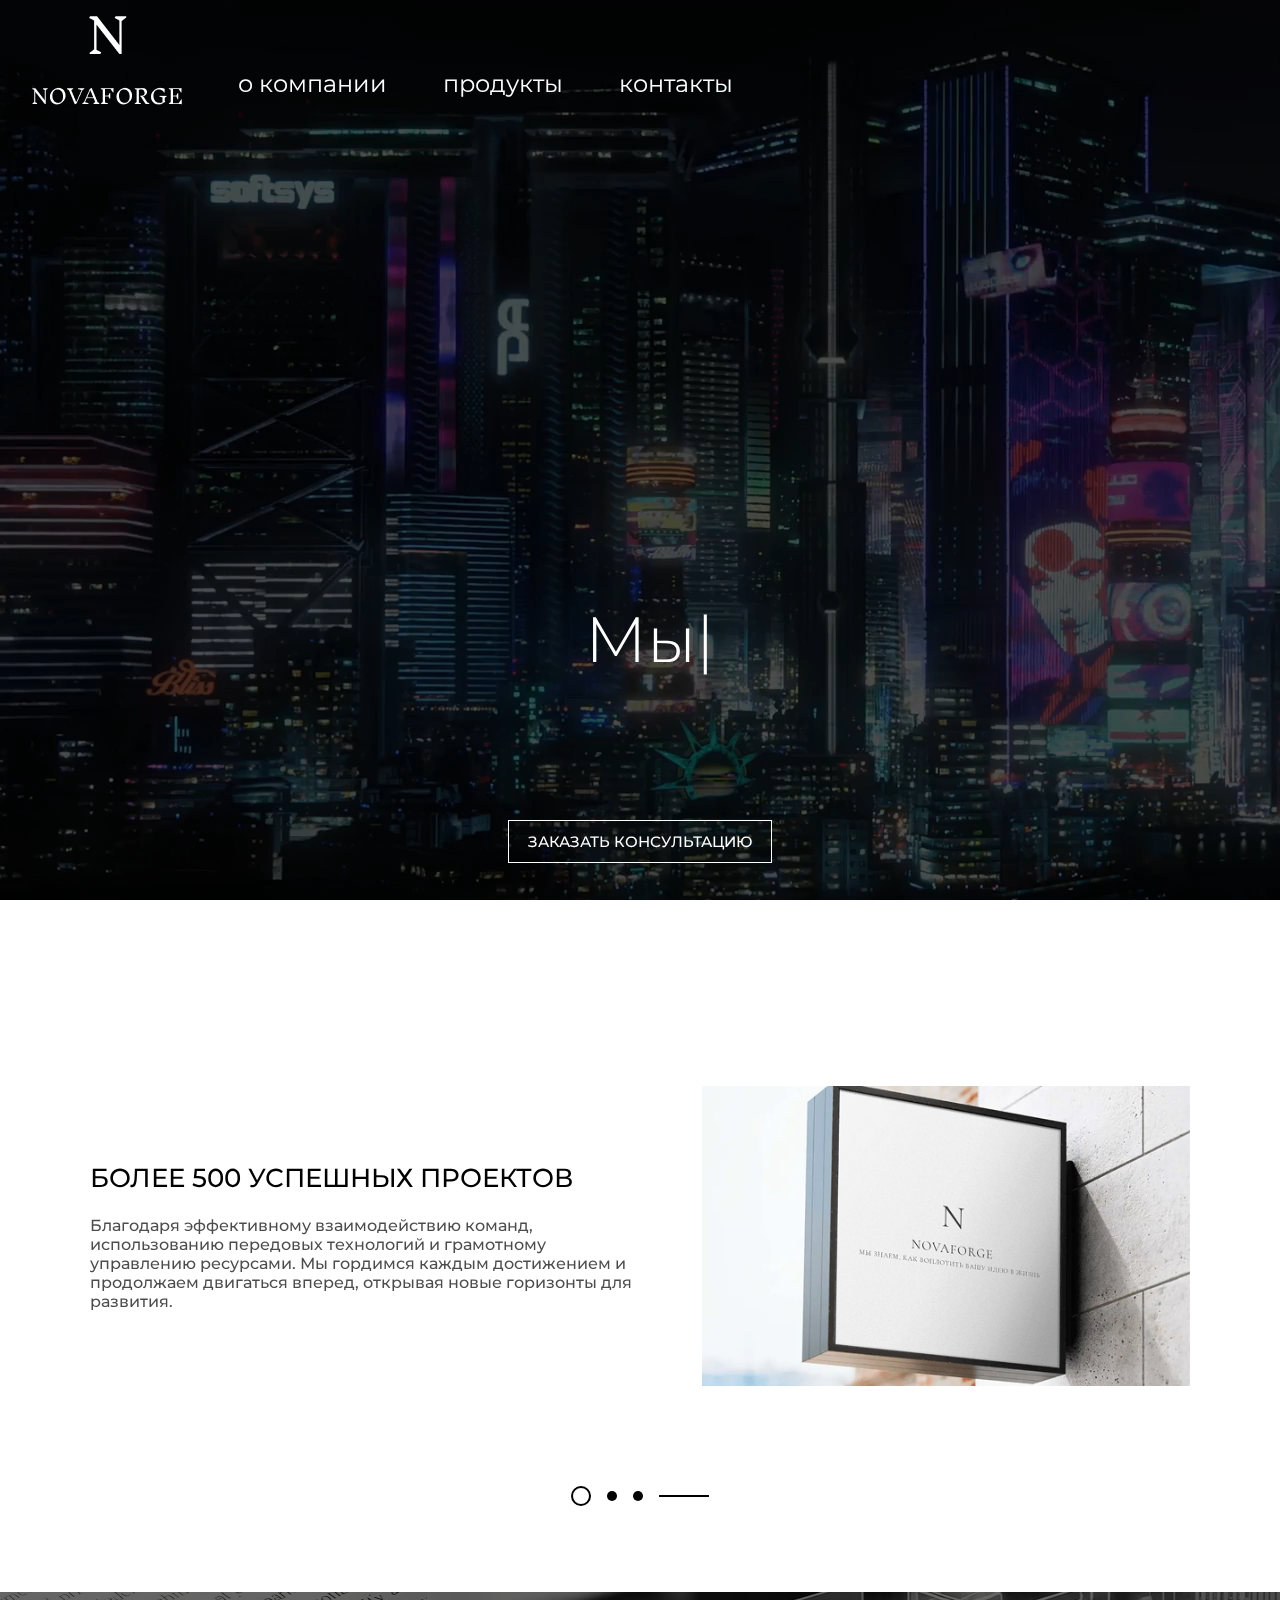
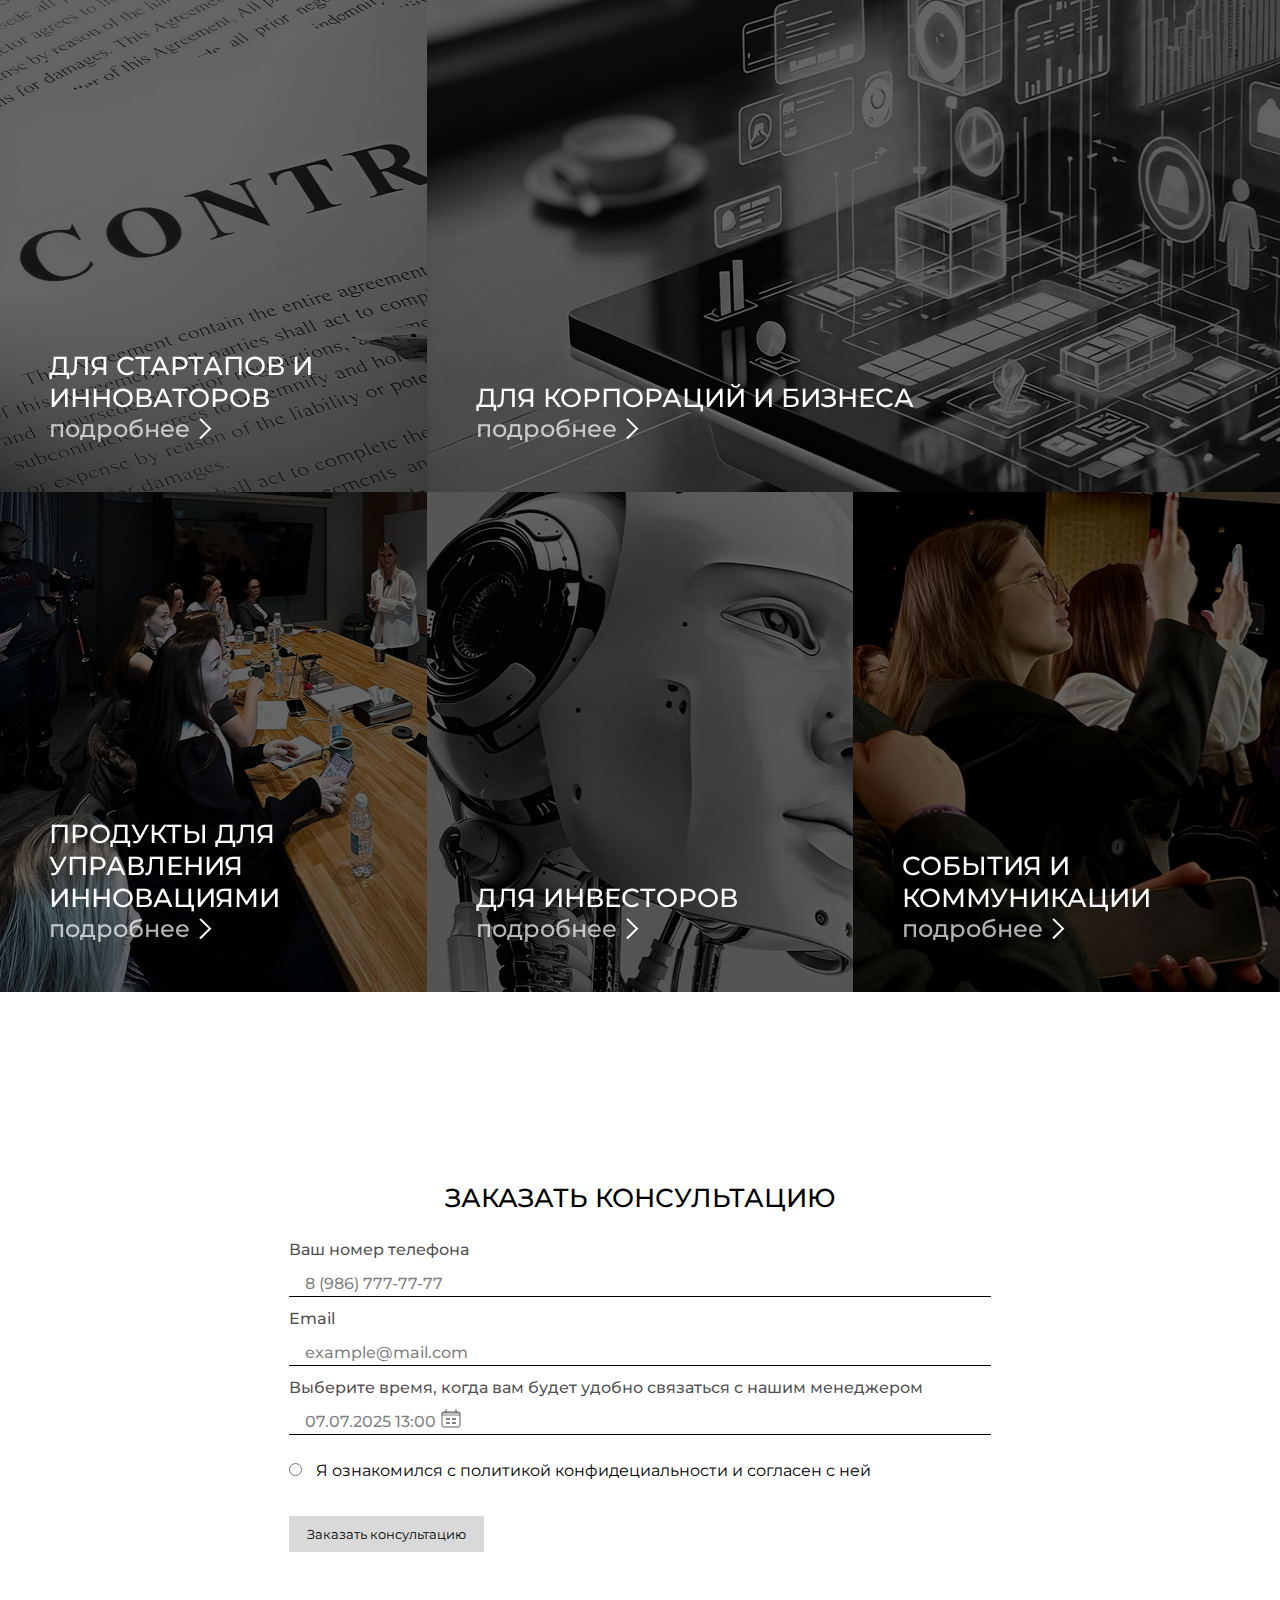
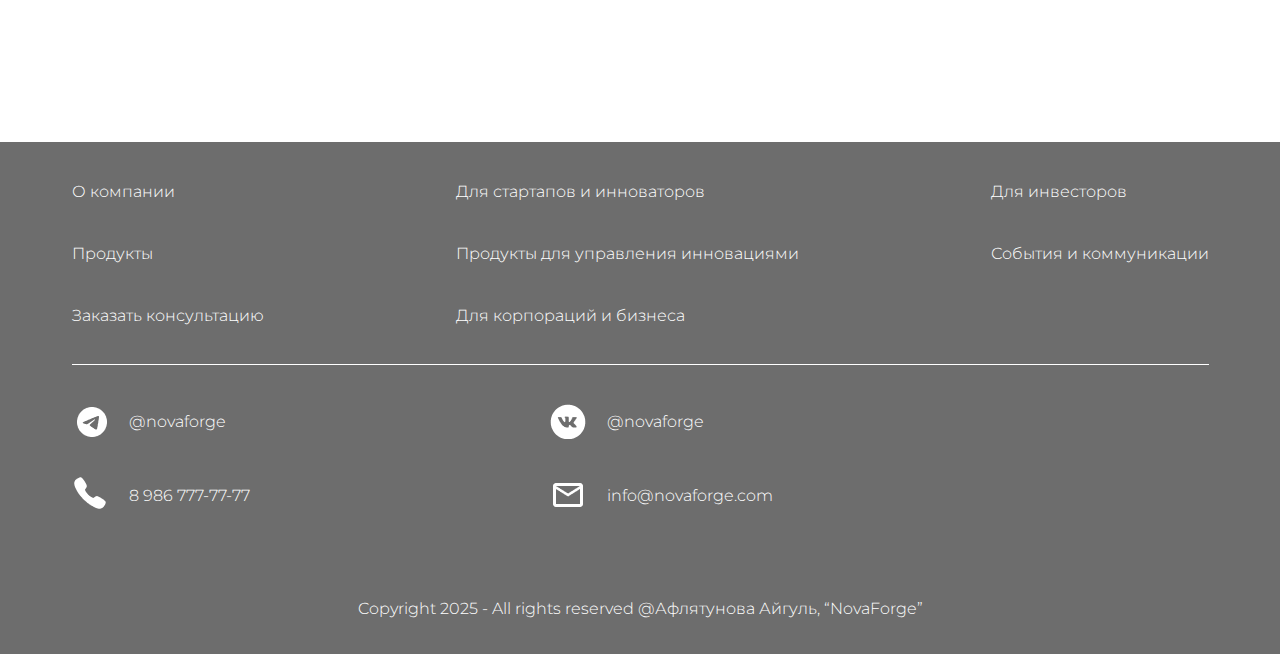
<file: index.html>
<!DOCTYPE html>
<html lang="en">

<head>
    <meta charset="UTF-8">
    <meta name="viewport" content="width=device-width, initial-scale=1.0">
    <title>NovaForge | Главная</title>
    <link rel="stylesheet" href="assets/css/style.css">
    <link rel="shortcut icon" href="assets/img/logo.png">
    <meta name="keywords" content="управление инновациями, инновации, NovaForge, инновации для бизнеса"/>
    <meta name="description" content="Главная страница сервиса управления иннвационной деятельностью NovaForge">
</head>

<body>
    <div class="wrapper">
        <!-- главный экран -->
        <section class="banner">
            <header class="header">
                <nav class="header__nav">
                    <div class="header__logo"><a href="index.html"><img src="assets/img/logo.png" alt="logo"></a></div>
                    <ul>
                        <li><a href="about.html">о компании</a></li>
                        <li><a href="#products">продукты</a></li>
                        <li><a href="contacts.html">контакты</a></li>
                    </ul>
                </nav>
                <div class="header__burger">
                    <span></span>
                </div>
                <div class="header__video-wrapper">
                    <div class="header__video">
                        <video autoplay muted loop src="assets/video/bg.mp4"></video>
                    </div>
                </div>
            </header>
            <div class="banner__slogan" id="typing-text"></div>
            <div class="banner__button button"><button><a href="#form">заказать консультацию</a></button></div>
        </section>

        <!-- портфолио -->
        <section class="portfolio">
            <div class="portfolio__top">
                <div class="portfolio__text">
                    <div class="portfolio__header-wrapper">
                        <div class="portfolio__header active">Более 500 успешных проектов</div>
                        <div class="portfolio__header">Международное признание</div>
                        <div class="portfolio__header">Запуск акселератора стартапов</div>
                    </div>
                    <div class="portfolio__description-wrapper">
                        <div class="portfolio__description active">
                            Благодаря эффективному взаимодействию команд, использованию передовых технологий и
                            грамотному
                            управлению ресурсами. Мы гордимся каждым достижением и продолжаем двигаться вперед, открывая
                            новые горизонты для развития.
                        </div>
                        <div class="portfolio__description">
                            Наша платформа удостоилась престижной международной награды за вклад в развитие инноваций и
                            технологий. Это признание — не только наша заслуга, но и результат совместной работы всех
                            участников экосистемы. Мы благодарим наших партнеров, экспертов и, конечно, команды проектов
                            за
                            их вдохновение и труд. Вместе мы создаем будущее, которое начинается уже сегодня!
                        </div>
                        <div class="portfolio__description">
                            Мы рады представить новый этап развития платформы — запуск акселератора стартапов! Теперь у
                            начинающих предпринимателей и инноваторов появилась уникальная возможность получить
                            поддержку на
                            всех этапах реализации своих идей: от разработки концепции до выхода на рынок. Уже в первые
                            месяцы работы акселератора к нам присоединились десятки перспективных команд, готовых
                            изменить
                            мир своими проектами.
                        </div>
                    </div>
                </div>
                <div class="portfolio__img-wrapper">
                    <img src="assets/img/advantages-img.png" alt="portfolio" class="active">
                    <img src="assets/img/advantages-image-2.png" alt="portfolio">
                    <img src="assets/img/advantages-image-3.png" alt="portfolio">
                </div>
            </div>
            <div class="portfolio__bottom">
                <div class="circle active"></div>
                <div class="circle"></div>
                <div class="circle"></div>
                <div class="hr"></div>
            </div>
        </section>

        <!-- прокудкты -->
        <section class="products" id="products">
            <div class="product" id="product-1">
                <div class="product__hover"></div>
                <div class="product__text">
                    <div class="product__name">для стартапов и инноваторов</div>
                    <div class="product__link"><a href="product-1.html">подробнее</a></div>
                </div>
            </div>
            <div class="product" id="big-product">
                <div class="product__text">
                    <div class="product__name">для корпораций и бизнеса</div>
                    <div class="product__link"><a href="product-2.html">подробнее</a></div>
                </div>
            </div>
            <div class="product" id="product-3">
                <div class="product__text">
                    <div class="product__name">Продукты для управления инновациями</div>
                    <div class="product__link"><a href="product-3.html">подробнее</a></div>
                </div>
            </div>
            <div class="product" id="product-4">
                <div class="product__text">
                    <div class="product__name">для инвесторов</div>
                    <div class="product__link"><a href="product-4.html">подробнее</a></div>
                </div>
            </div>
            <div class="product" id="product-5">
                <div class="product__text">
                    <div class="product__name">События и коммуникации</div>
                    <div class="product__link"><a href="product-5.html">подробнее</a></div>
                </div>
            </div>
        </section>

        <!-- форма -->
        <div class="form__wrapper">
            <form action="" class="form" id="form">
                <div class="form__header">
                    заказать консультацию
                </div>
                <div class="form__inputs">
                    <label for="input-1">Ваш номер телефона</label><br>
                    <input class="form__input" type="text" id="input-1" placeholder="8 (986) 777-77-77"><br>
                    <label for="input-1">Email</label><br>
                    <input class="form__input" type="text" id="input-2" placeholder="example@mail.com"><br>
                    <label for="input-1">Выберите время, когда вам будет удобно связаться с нашим менеджером</label><br>
                    <input class="form__input" type="datetime" id="input-3" placeholder="07.07.2025 13:00"><br>
                    <input type="radio" value=""><span id="input-4">Я ознакомился с политикой конфидециальности и
                        согласен с
                        ней</span><br>
                </div>
                <button class="form__button">Заказать консультацию</button>
            </form>
        </div>

        <!-- футер -->
        <div class="footer__wrapper">
            <footer class="footer">
                <div class="footer__top">
                    <ul>
                        <li><a href="about.html">О компании</a></li>
                        <li><a href="#products">Продукты</a></li>
                        <li><a href="#form">Заказать консультацию</a></li>
                    </ul>
                    <ul>
                        <li><a href="product-1.html">Для стартапов и инноваторов</a></li>
                        <li><a href="product-2.html">Продукты для управления инновациями</a></li>
                        <li><a href="product-3.html">Для корпораций и бизнеса</a></li>
                    </ul>
                    <ul>
                        <li><a href="product-4.html">Для инвесторов</a></li>
                        <li><a href="product-5.html">События и коммуникации</a></li>
                    </ul>
                </div>
                <div class="footer__hr"></div>
                <div class="footer__bottom">
                    <ul>
                        <li><a href="#" class="footer__socials"><img src="assets/img/telegram.png"
                                    alt="tg">@novaforge</a>
                        </li>
                        <li><a href="#" class="footer__socials"><img src="assets/img/telephone.png" alt="tel">8 986
                                777-77-77</a></li>
                    </ul>
                    <ul>
                        <li><a href="#" class="footer__socials"><img src="assets/img/vk.png" alt="vk">@novaforge</a>
                        </li>
                        <li><a href="#" class="footer__socials"><img src="assets/img/email.png"
                                    alt="email">info@novaforge.com</a></li>
                    </ul>
                </div>
                <div class="footer__copy">Copyright 2025 - All rights reserved @Афлятунова Айгуль, “NovaForge”</div>
            </footer>
        </div>
    </div>
    <script src="assets/js/script.js"></script>
</body>

</html>
</file>
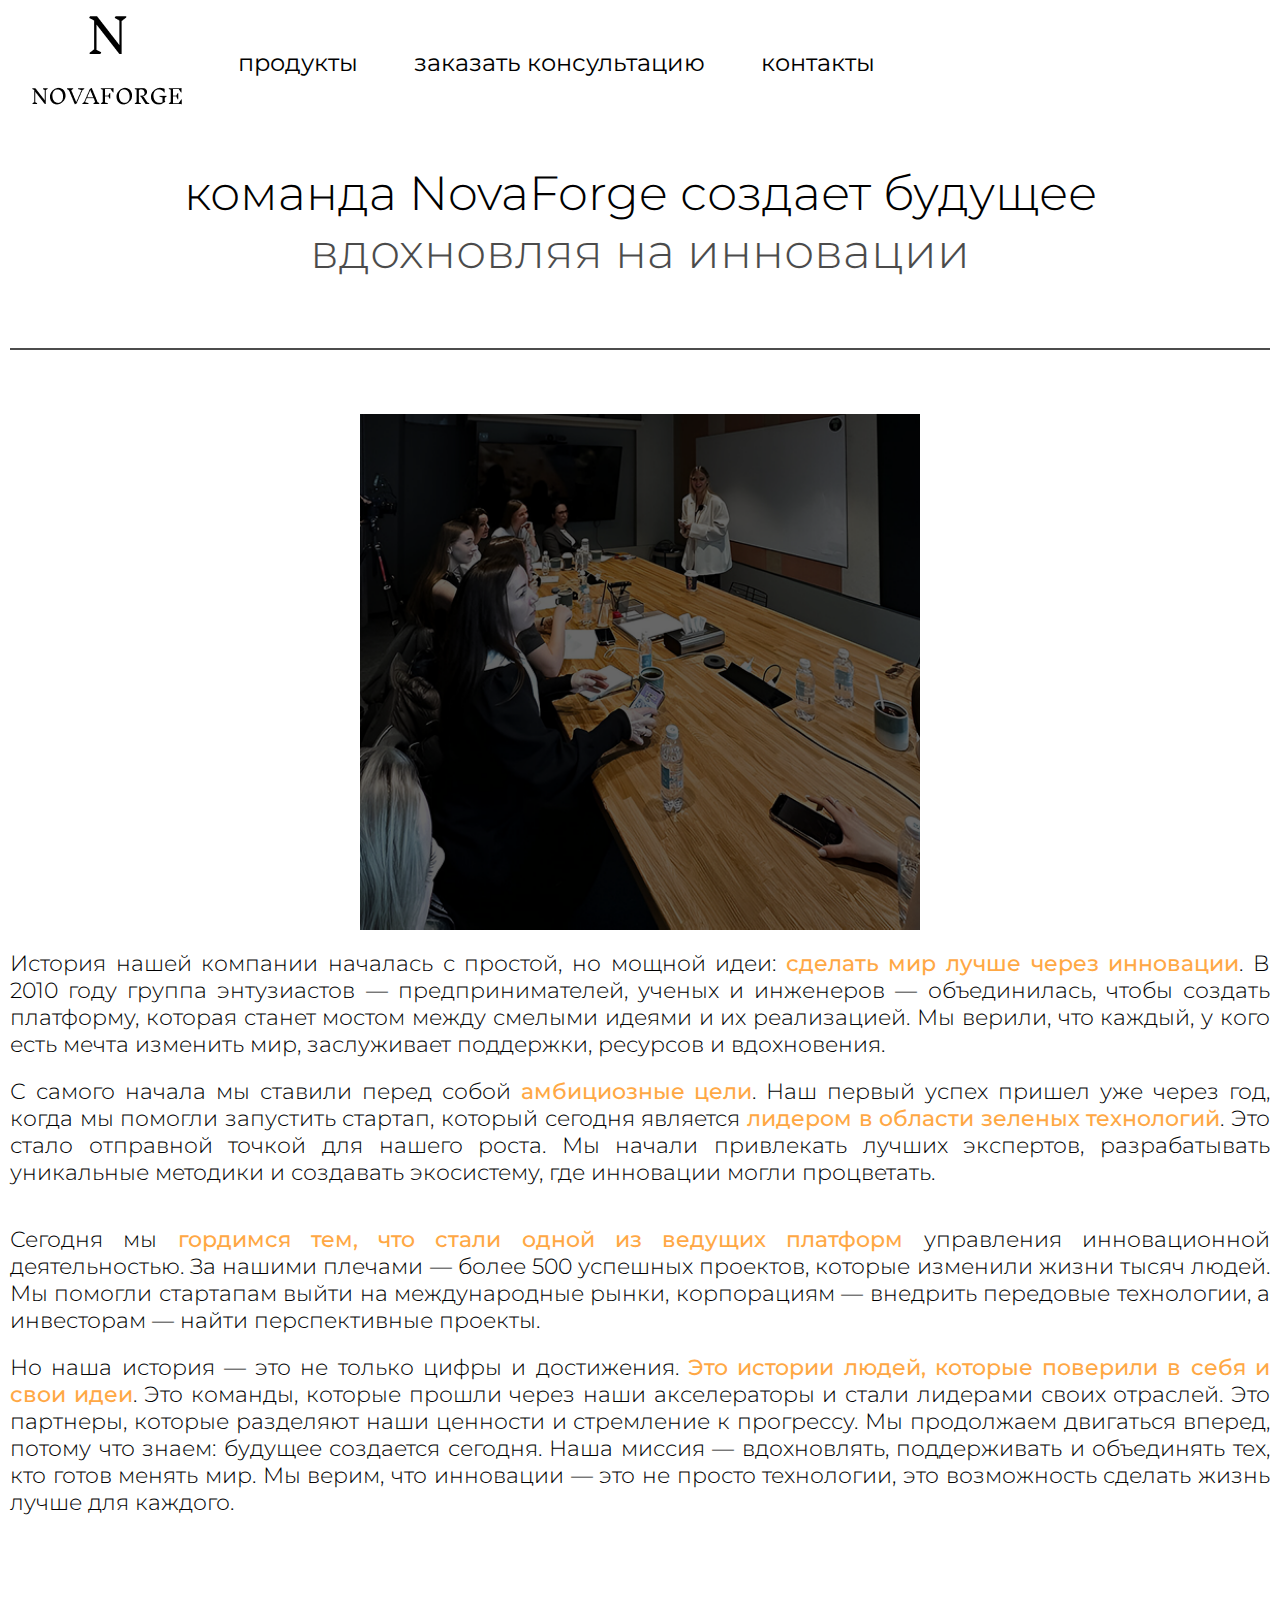
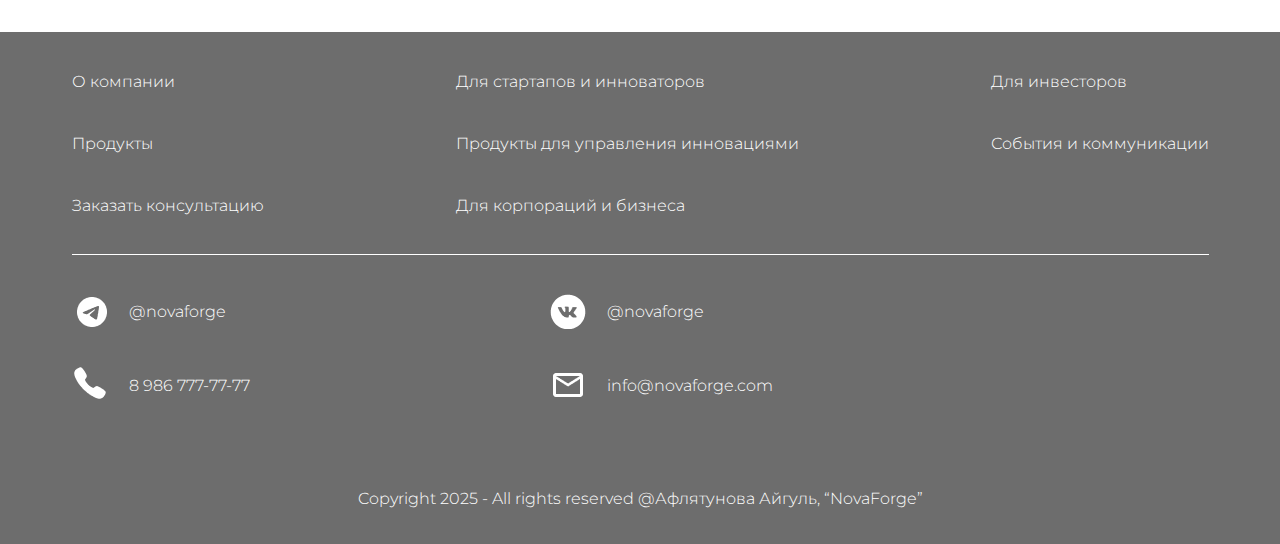
<file: about.html>
<!DOCTYPE html>
<html lang="en">

<head>
    <meta charset="UTF-8">
    <meta name="viewport" content="width=device-width, initial-scale=1.0">
    <title>NovaForge | О компании</title>
    <link rel="stylesheet" href="assets/css/style.css">
    <meta name="keywords" content="управление инновациями, инновации, NovaForge, инновации для бизнеса, информация о компании"/>
    <link rel="shortcut icon" href="assets/img/logo.png">
    <meta name="description" content="О компании NovaForge">
</head>

<body>
    <div class="wrapper">
        <!-- главный экран -->
        <section class="about__banner">
            <header class="header">
                <nav class="header__nav lite">
                    <div class="header__logo"><a href="index.html"><img src="assets/img/dark-logo.png"
                                alt="dark-logo"></a></div>
                    <ul>
                        <li><a class="dark" href="index.html#products">продукты</a></li>
                        <li><a class="dark" href="index.html#form">заказать консультацию</a></li>
                        <li><a class="dark" href="contacts.html">контакты</a></li>
                    </ul>
                </nav>
                <div class="header__burger dark-burger"><span></span></div>
            </header>
        </section>

        <!-- контент -->
        <section class="about__content container">
            <div class="about__slogan">команда NovaForge создает будущее <br>
                <span class="opacity-07">вдохновляя на инновации</span>
            </div>
            <div class="about__hr opacity-07"></div>
            <div class="about__history">
                <img src="assets/img/card-3.png" alt="about">
                <div class="about__text about__flex-text">
                    <p>История нашей компании началась с простой, но мощной идеи: <span class="yellow">сделать мир лучше
                            через инновации</span>. В
                        2010 году группа энтузиастов — предпринимателей, ученых и инженеров — объединилась, чтобы
                        создать платформу, которая станет мостом между смелыми идеями и их реализацией. Мы верили, что
                        каждый, у кого есть мечта изменить мир, заслуживает поддержки, ресурсов и вдохновения.</p>
                    <p>С самого начала мы ставили перед собой <span class="yellow">амбициозные цели</span>. Наш первый
                        успех пришел уже через год,
                        когда мы помогли запустить стартап, который сегодня является <span class="yellow">лидером в
                            области зеленых
                            технологий</span>. Это стало отправной точкой для нашего роста. Мы начали привлекать лучших
                        экспертов,
                        разрабатывать уникальные методики и создавать экосистему, где инновации могли процветать.</p>
                </div>
            </div>
            <div class="about__text">
                <p>Сегодня мы <span class="yellow">гордимся тем, что стали одной из ведущих платформ</span> управления
                    инновационной деятельностью. За нашими плечами — более 500 успешных проектов, которые изменили жизни
                    тысяч людей. Мы помогли стартапам выйти на международные рынки, корпорациям — внедрить передовые
                    технологии, а инвесторам — найти перспективные проекты.</p>
                <p>Но наша история — это не только цифры и достижения. <span class="yellow">Это истории людей, которые
                        поверили в себя и свои идеи</span>. Это команды, которые прошли через наши акселераторы и стали
                    лидерами своих отраслей. Это партнеры, которые разделяют наши ценности и стремление к прогрессу.
                    Мы продолжаем двигаться вперед, потому что знаем: будущее создается сегодня. Наша миссия —
                    вдохновлять, поддерживать и объединять тех, кто готов менять мир. Мы верим, что инновации — это не
                    просто технологии, это возможность сделать жизнь лучше для каждого.</p>
            </div>
        </section>

        <!-- футер -->
        <div class="footer__wrapper">
            <footer class="footer">
                <div class="footer__top">
                    <ul>
                        <li><a href="about.html">О компании</a></li>
                        <li><a href="#products">Продукты</a></li>
                        <li><a href="#form">Заказать консультацию</a></li>
                    </ul>
                    <ul>
                        <li><a href="product-1.html">Для стартапов и инноваторов</a></li>
                        <li><a href="product-2.html">Продукты для управления инновациями</a></li>
                        <li><a href="product-3.html">Для корпораций и бизнеса</a></li>
                    </ul>
                    <ul>
                        <li><a href="product-4.html">Для инвесторов</a></li>
                        <li><a href="product-5.html">События и коммуникации</a></li>
                    </ul>
                </div>
                <div class="footer__hr"></div>
                <div class="footer__bottom">
                    <ul>
                        <li><a href="#" class="footer__socials"><img src="assets/img/telegram.png"
                                    alt="tg">@novaforge</a>
                        </li>
                        <li><a href="#" class="footer__socials"><img src="assets/img/telephone.png" alt="tel">8 986
                                777-77-77</a></li>
                    </ul>
                    <ul>
                        <li><a href="#" class="footer__socials"><img src="assets/img/vk.png" alt="vk">@novaforge</a>
                        </li>
                        <li><a href="#" class="footer__socials"><img src="assets/img/email.png"
                                    alt="email">info@novaforge.com</a></li>
                    </ul>
                </div>
                <div class="footer__copy">Copyright 2025 - All rights reserved @Афлятунова Айгуль, “NovaForge”</div>
            </footer>
        </div>
    </div>
    </div>
    <script src="assets/js/script.js"></script>
</body>

</html>
</file>
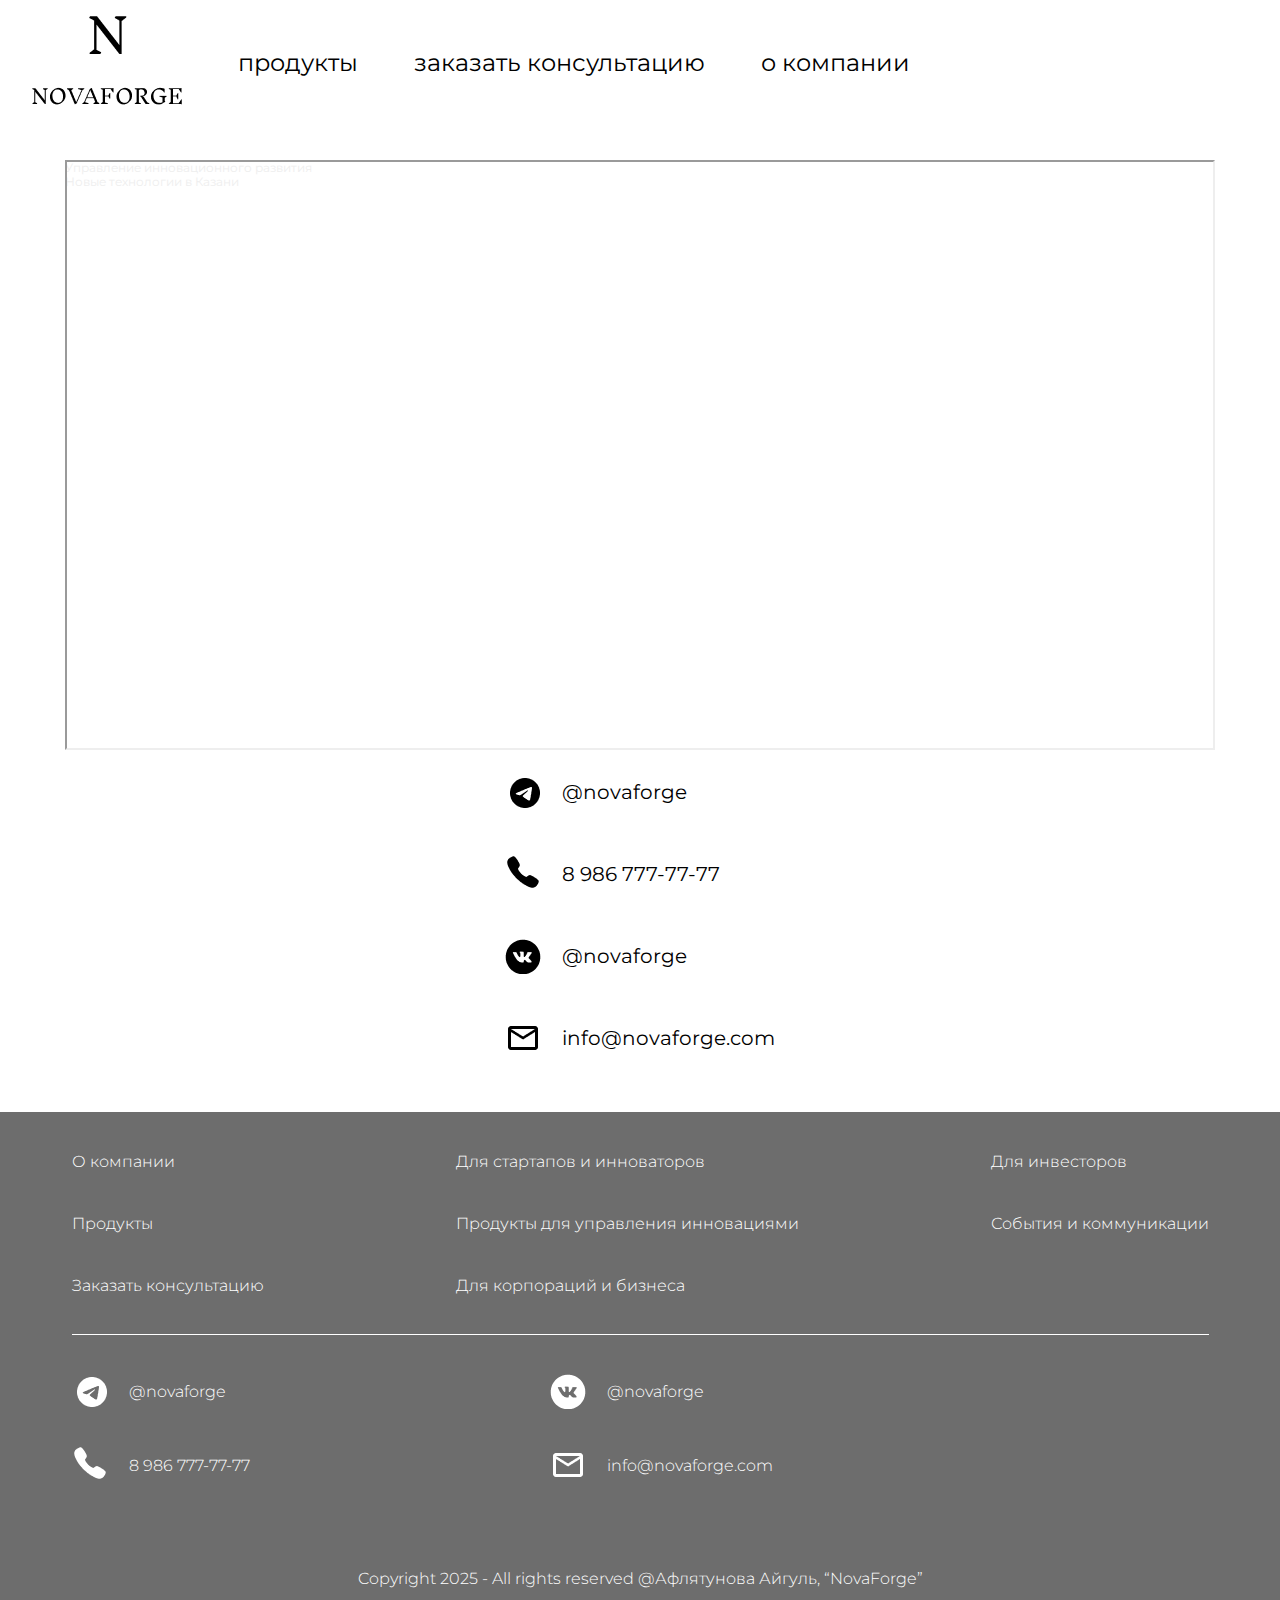
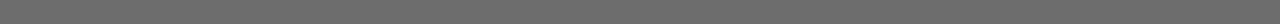
<file: contacts.html>
<!DOCTYPE html>
<html lang="en">

<head>
    <meta charset="UTF-8">
    <meta name="viewport" content="width=device-width, initial-scale=1.0">
    <title>NovaForge | Контакты</title>
    <link rel="stylesheet" href="assets/css/style.css">
    <meta name="keywords" content="управление инновациями, инновации, NovaForge, инновации для бизнеса, как связаться, контакты"/>
    <link rel="shortcut icon" href="assets/img/logo.png">
    <meta name="description" content="Контакты и местоположение компании NovaForge">
</head>

<body>
    <div class="wrapper">
        <!-- главный экран -->
        <section class="about__banner">
            <header class="header">
                <nav class="header__nav lite">
                    <div class="header__logo"><a href="index.html"><img src="assets/img/dark-logo.png"
                                alt="dark-logo"></a></div>
                    <ul>
                        <li><a class="dark" href="index.html#products">продукты</a></li>
                        <li><a class="dark" href="index.html#form">заказать консультацию</a></li>
                        <li><a class="dark" href="about.html">о компании</a></li>
                    </ul>
                </nav>
                <div class="header__burger dark-burger"><span></span></div>
            </header>
        </section>

        <!-- контент -->
        <section class="contacts__content">
            <div class="contacts__card">
                <div class="contacts__list">
                    <ul>
                        <li><img src="assets/img/telegram-dark.png" alt="telegram">@novaforge</li>
                        <li><img src="assets/img/telephone-dark.png" alt="telephone">8 986 777-77-77</li>
                        <li><img src="assets/img/vk-dark.png" alt="vk">@novaforge</li>
                        <li><img src="assets/img/email-dark.png" alt="email">info@novaforge.com</li>
                    </ul>
                </div>
                <div id="card-desk" style="position:relative;overflow:hidden;"><a
                        href="https://yandex.ru/maps/org/upravleniye_innovatsionnogo_razvitiya/114128623906/?utm_medium=mapframe&utm_source=maps"
                        style="color:#eee;font-size:12px;position:absolute;top:0px;">Управление инновационного
                        развития</a><a
                        href="https://yandex.ru/maps/43/kazan/category/new_technologies/184106206/?utm_medium=mapframe&utm_source=maps"
                        style="color:#eee;font-size:12px;position:absolute;top:14px;">Новые технологии в
                        Казани</a><iframe
                        src="https://yandex.ru/map-widget/v1/?ll=49.123994%2C55.790975&mode=search&oid=114128623906&ol=biz&z=17.06"
                        width="1150" height="590" frameborder="1" allowfullscreen="true"
                        style="position:relative;"></iframe></div>
                        <div id="card-mobile" style="position:relative;overflow:hidden;"><a
                            href="https://yandex.ru/maps/org/upravleniye_innovatsionnogo_razvitiya/114128623906/?utm_medium=mapframe&utm_source=maps"
                            style="color:#eee;font-size:12px;position:absolute;top:0px;">Управление инновационного
                            развития</a><a
                            href="https://yandex.ru/maps/43/kazan/category/new_technologies/184106206/?utm_medium=mapframe&utm_source=maps"
                            style="color:#eee;font-size:12px;position:absolute;top:14px;">Новые технологии в
                            Казани</a><iframe
                            src="https://yandex.ru/map-widget/v1/?ll=49.123994%2C55.790975&mode=search&oid=114128623906&ol=biz&z=17.06"
                            width="320" height="260" frameborder="1" allowfullscreen="true"
                            style="position:relative;"></iframe></div>
            </div>
    </div>
        </section>

        <!-- футер -->
        <div class="footer__wrapper">
            <footer class="footer">
                <div class="footer__top">
                    <ul>
                        <li><a href="about.html">О компании</a></li>
                        <li><a href="#products">Продукты</a></li>
                        <li><a href="#form">Заказать консультацию</a></li>
                    </ul>
                    <ul>
                        <li><a href="product-1.html">Для стартапов и инноваторов</a></li>
                        <li><a href="product-2.html">Продукты для управления инновациями</a></li>
                        <li><a href="product-3.html">Для корпораций и бизнеса</a></li>
                    </ul>
                    <ul>
                        <li><a href="product-4.html">Для инвесторов</a></li>
                        <li><a href="product-5.html">События и коммуникации</a></li>
                    </ul>
                </div>
                <div class="footer__hr"></div>
                <div class="footer__bottom">
                    <ul>
                        <li><a href="#" class="footer__socials"><img src="assets/img/telegram.png"
                                    alt="tg">@novaforge</a>
                        </li>
                        <li><a href="#" class="footer__socials"><img src="assets/img/telephone.png" alt="tel">8 986
                                777-77-77</a></li>
                    </ul>
                    <ul>
                        <li><a href="#" class="footer__socials"><img src="assets/img/vk.png" alt="vk">@novaforge</a>
                        </li>
                        <li><a href="#" class="footer__socials"><img src="assets/img/email.png"
                                    alt="email">info@novaforge.com</a></li>
                    </ul>
                </div>
                <div class="footer__copy">Copyright 2025 - All rights reserved @Афлятунова Айгуль, “NovaForge”</div>
            </footer>
        </div>
    </div>
    </div>
    <script src="assets/js/script.js"></script>
</body>

</html>
</file>
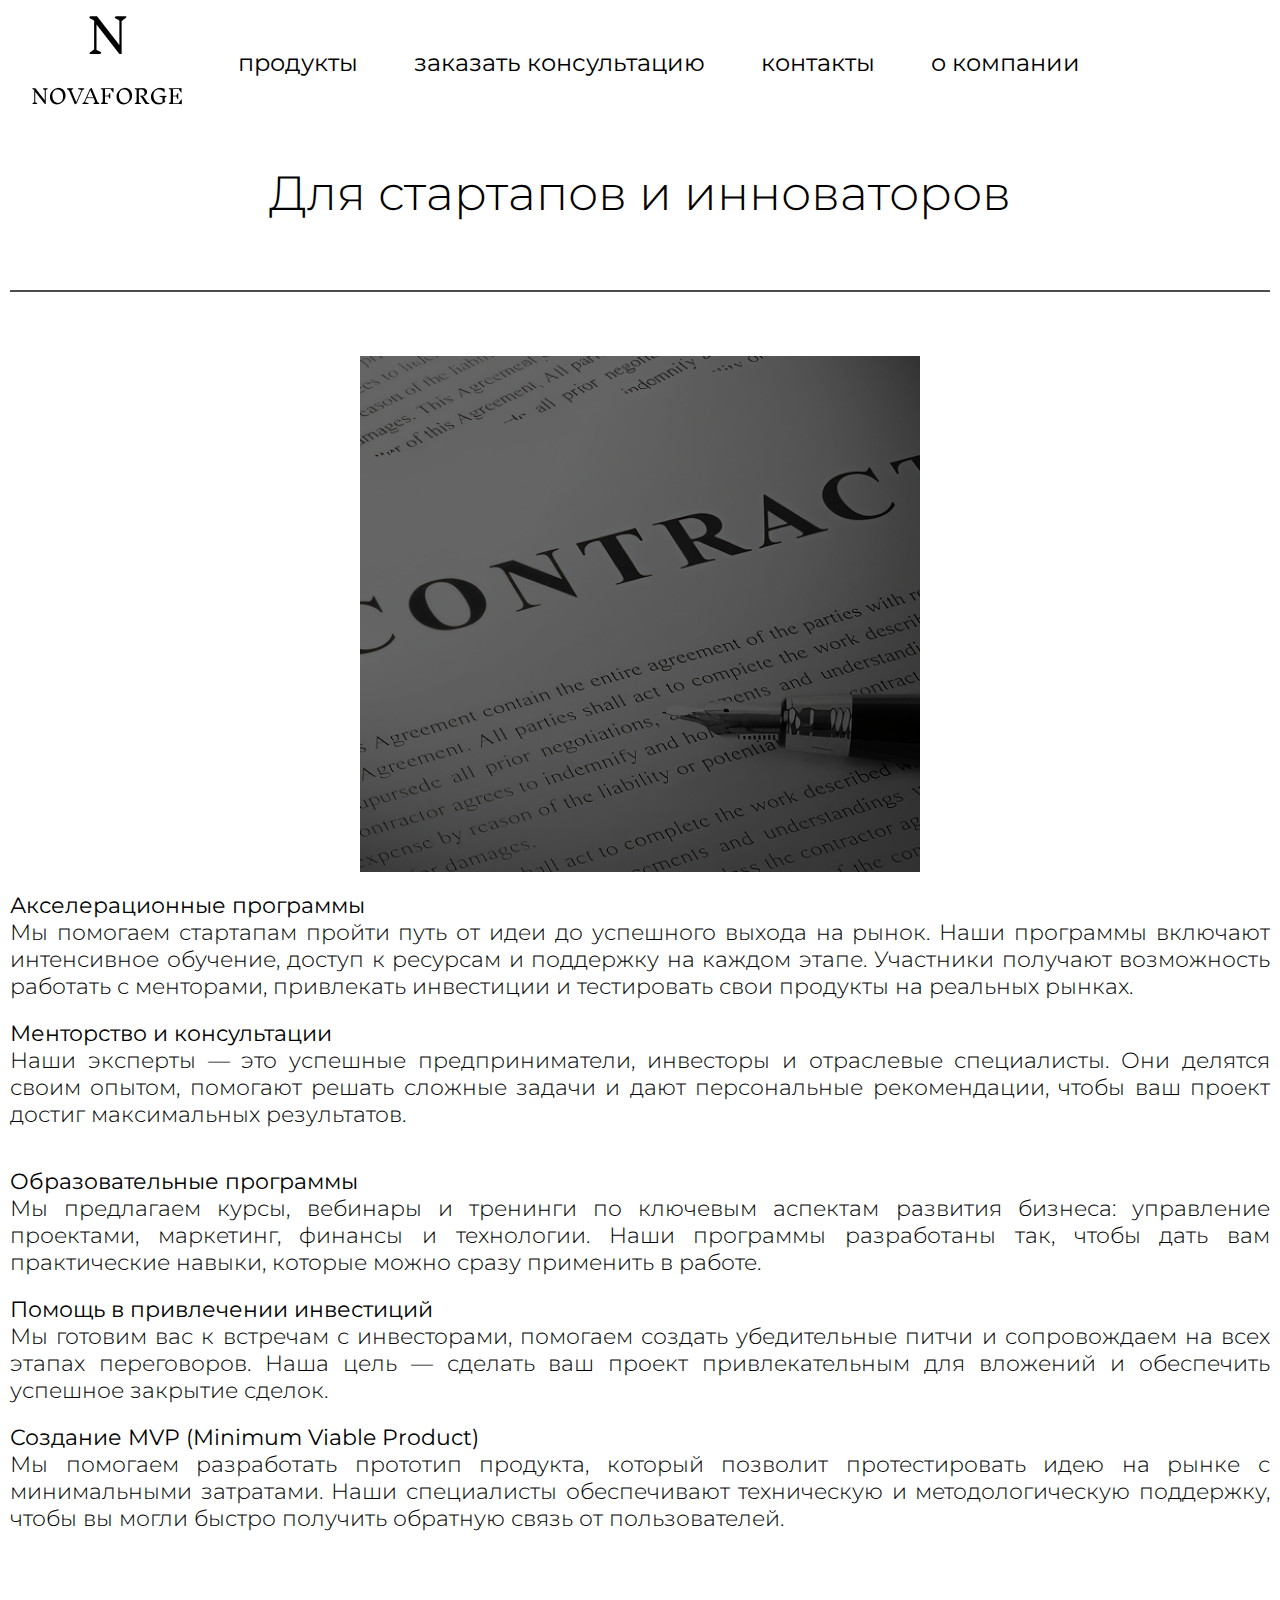
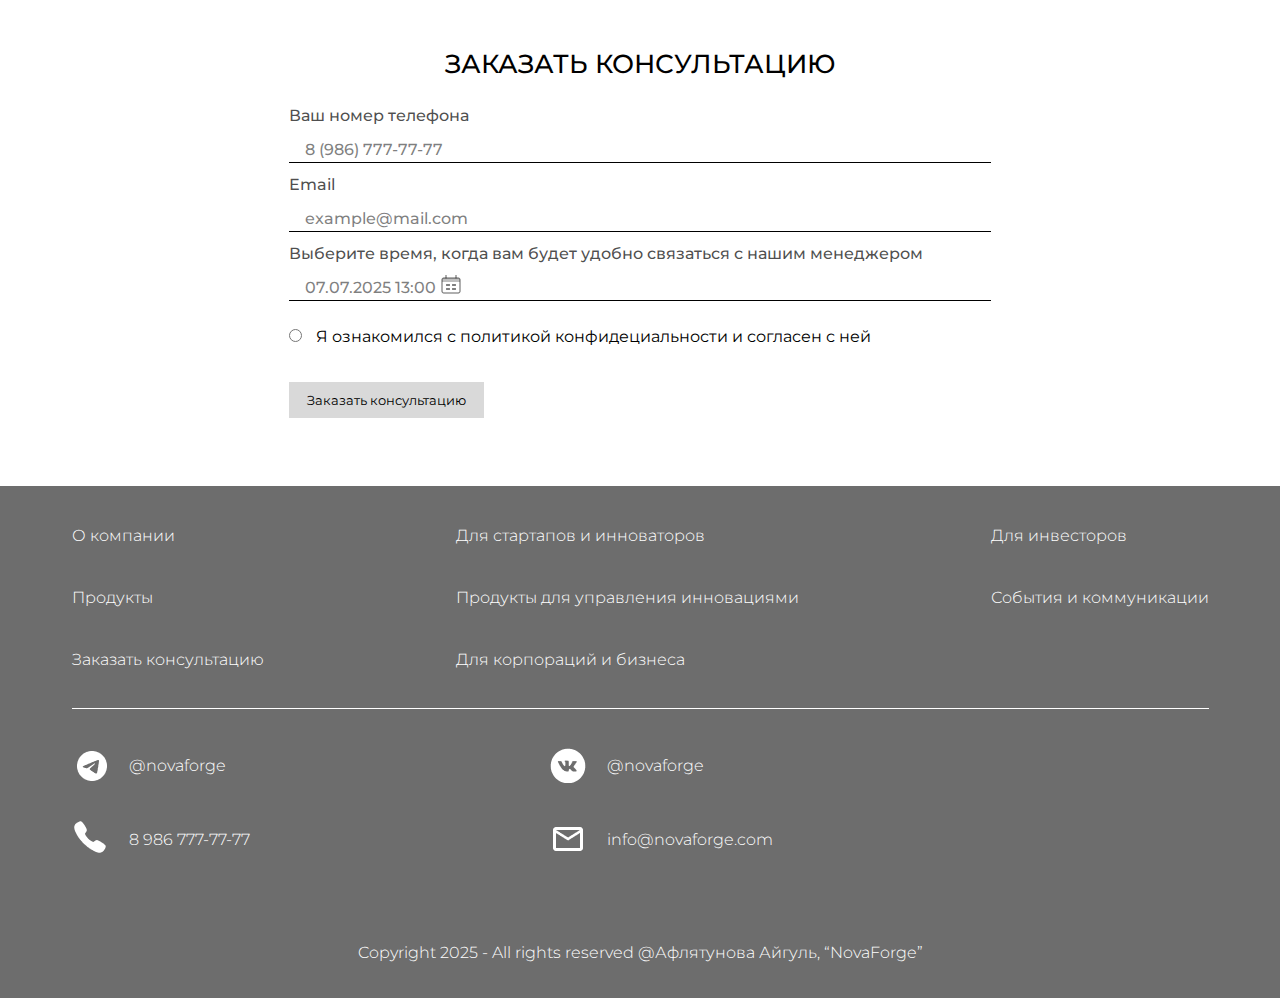
<file: product-1.html>
<!DOCTYPE html>
<html lang="en">

<head>
    <meta charset="UTF-8">
    <meta name="viewport" content="width=device-width, initial-scale=1.0">
    <title>NovaForge | для стартапов и инноваторов</title>
    <link rel="stylesheet" href="assets/css/style.css">
    <meta name="keywords" content="управление инновациями, инновации, NovaForge, инновации для бизнеса, для стартапов и инноваторов"/>
    <link rel="shortcut icon" href="assets/img/logo.png">
    <meta name="description" content="продукты компании NovaForge для стартапов и инноваторов">
</head>

<body>
    <div class="wrapper">
        <!-- главный экран -->
        <section class="about__banner">
            <header class="header">
                <nav class="header__nav lite">
                    <div class="header__logo"><a href="index.html"><img src="assets/img/dark-logo.png"
                                alt="dark-logo"></a></div>
                    <ul>
                        <li><a class="dark" href="index.html#products">продукты</a></li>
                        <li><a class="dark" href="#form">заказать консультацию</a></li>
                        <li><a class="dark" href="contacts.html">контакты</a></li>
                        <li><a class="dark" href="about.html">о компании</a></li>
                    </ul>
                </nav>
                <div class="header__burger dark-burger"><span></span></div>
            </header>
        </section>

        <!-- контент -->
        <section class="about__content container">
            <div class="about__slogan"> Для стартапов и инноваторов</div>
            <div class="about__hr opacity-07"></div>
            <div class="about__history">
                <img src="assets/img/card-1.png" alt="product-1">
                <div class="about__text about__flex-text">
                    <p><b>Акселерационные программы</b><br>Мы помогаем стартапам пройти путь от идеи до успешного выхода
                        на рынок.
                        Наши программы включают интенсивное обучение, доступ к ресурсам и поддержку на каждом этапе.
                        Участники получают возможность работать с менторами, привлекать инвестиции и тестировать свои
                        продукты на реальных рынках.</p>
                    <p><b>Менторство и консультации</b><br> Наши эксперты — это успешные предприниматели, инвесторы и
                        отраслевые специалисты. Они делятся своим опытом, помогают решать сложные задачи и дают
                        персональные рекомендации, чтобы ваш проект достиг максимальных результатов.</p>
                </div>
            </div>
            <div class="about__text">
                <p><b>Образовательные программы</b><br>Мы предлагаем курсы, вебинары и тренинги по ключевым аспектам
                    развития бизнеса: управление проектами, маркетинг, финансы и технологии. Наши программы разработаны
                    так, чтобы дать вам практические навыки, которые можно сразу применить в работе.</p>
                <p><b>Помощь в привлечении инвестиций</b><br>Мы готовим вас к встречам с инвесторами, помогаем создать
                    убедительные питчи и сопровождаем на всех этапах переговоров. Наша цель — сделать ваш проект
                    привлекательным для вложений и обеспечить успешное закрытие сделок.</p>
                <p><b>Создание MVP (Minimum Viable Product)</b><br>Мы помогаем разработать прототип продукта, который
                    позволит протестировать идею на рынке с минимальными затратами. Наши специалисты обеспечивают
                    техническую и методологическую поддержку, чтобы вы могли быстро получить обратную связь от
                    пользователей.</p>
            </div>
        </section>

        <!-- форма -->
        <div class="form__wrapper form__for-products">
            <form action="" class="form" id="form">
                <div class="form__header">
                    заказать консультацию
                </div>
                <div class="form__inputs">
                    <label for="input-1">Ваш номер телефона</label><br>
                    <input class="form__input" type="text" id="input-1" placeholder="8 (986) 777-77-77"><br>
                    <label for="input-1">Email</label><br>
                    <input class="form__input" type="text" id="input-2" placeholder="example@mail.com"><br>
                    <label for="input-1">Выберите время, когда вам будет удобно связаться с нашим менеджером</label><br>
                    <input class="form__input" type="datetime" id="input-3" placeholder="07.07.2025 13:00"><br>
                    <input type="radio" value=""><span id="input-4">Я ознакомился с политикой конфидециальности и
                        согласен с
                        ней</span><br>
                </div>
                <button class="form__button">Заказать консультацию</button>
            </form>
        </div>

        <!-- футер -->
        <div class="footer__wrapper">
            <footer class="footer">
                <div class="footer__top">
                    <ul>
                        <li><a href="about.html">О компании</a></li>
                        <li><a href="#products">Продукты</a></li>
                        <li><a href="#form">Заказать консультацию</a></li>
                    </ul>
                    <ul>
                        <li><a href="product-1.html">Для стартапов и инноваторов</a></li>
                        <li><a href="product-2.html">Продукты для управления инновациями</a></li>
                        <li><a href="product-3.html">Для корпораций и бизнеса</a></li>
                    </ul>
                    <ul>
                        <li><a href="product-4.html">Для инвесторов</a></li>
                        <li><a href="product-5.html">События и коммуникации</a></li>
                    </ul>
                </div>
                <div class="footer__hr"></div>
                <div class="footer__bottom">
                    <ul>
                        <li><a href="#" class="footer__socials"><img src="assets/img/telegram.png"
                                    alt="tg">@novaforge</a>
                        </li>
                        <li><a href="#" class="footer__socials"><img src="assets/img/telephone.png" alt="tel">8 986
                                777-77-77</a></li>
                    </ul>
                    <ul>
                        <li><a href="#" class="footer__socials"><img src="assets/img/vk.png" alt="vk">@novaforge</a>
                        </li>
                        <li><a href="#" class="footer__socials"><img src="assets/img/email.png"
                                    alt="email">info@novaforge.com</a></li>
                    </ul>
                </div>
                <div class="footer__copy">Copyright 2025 - All rights reserved @Афлятунова Айгуль, “NovaForge”</div>
            </footer>
        </div>
    </div>
    </div>
    <script src="assets/js/script.js"></script>
</body>

</html>
</file>
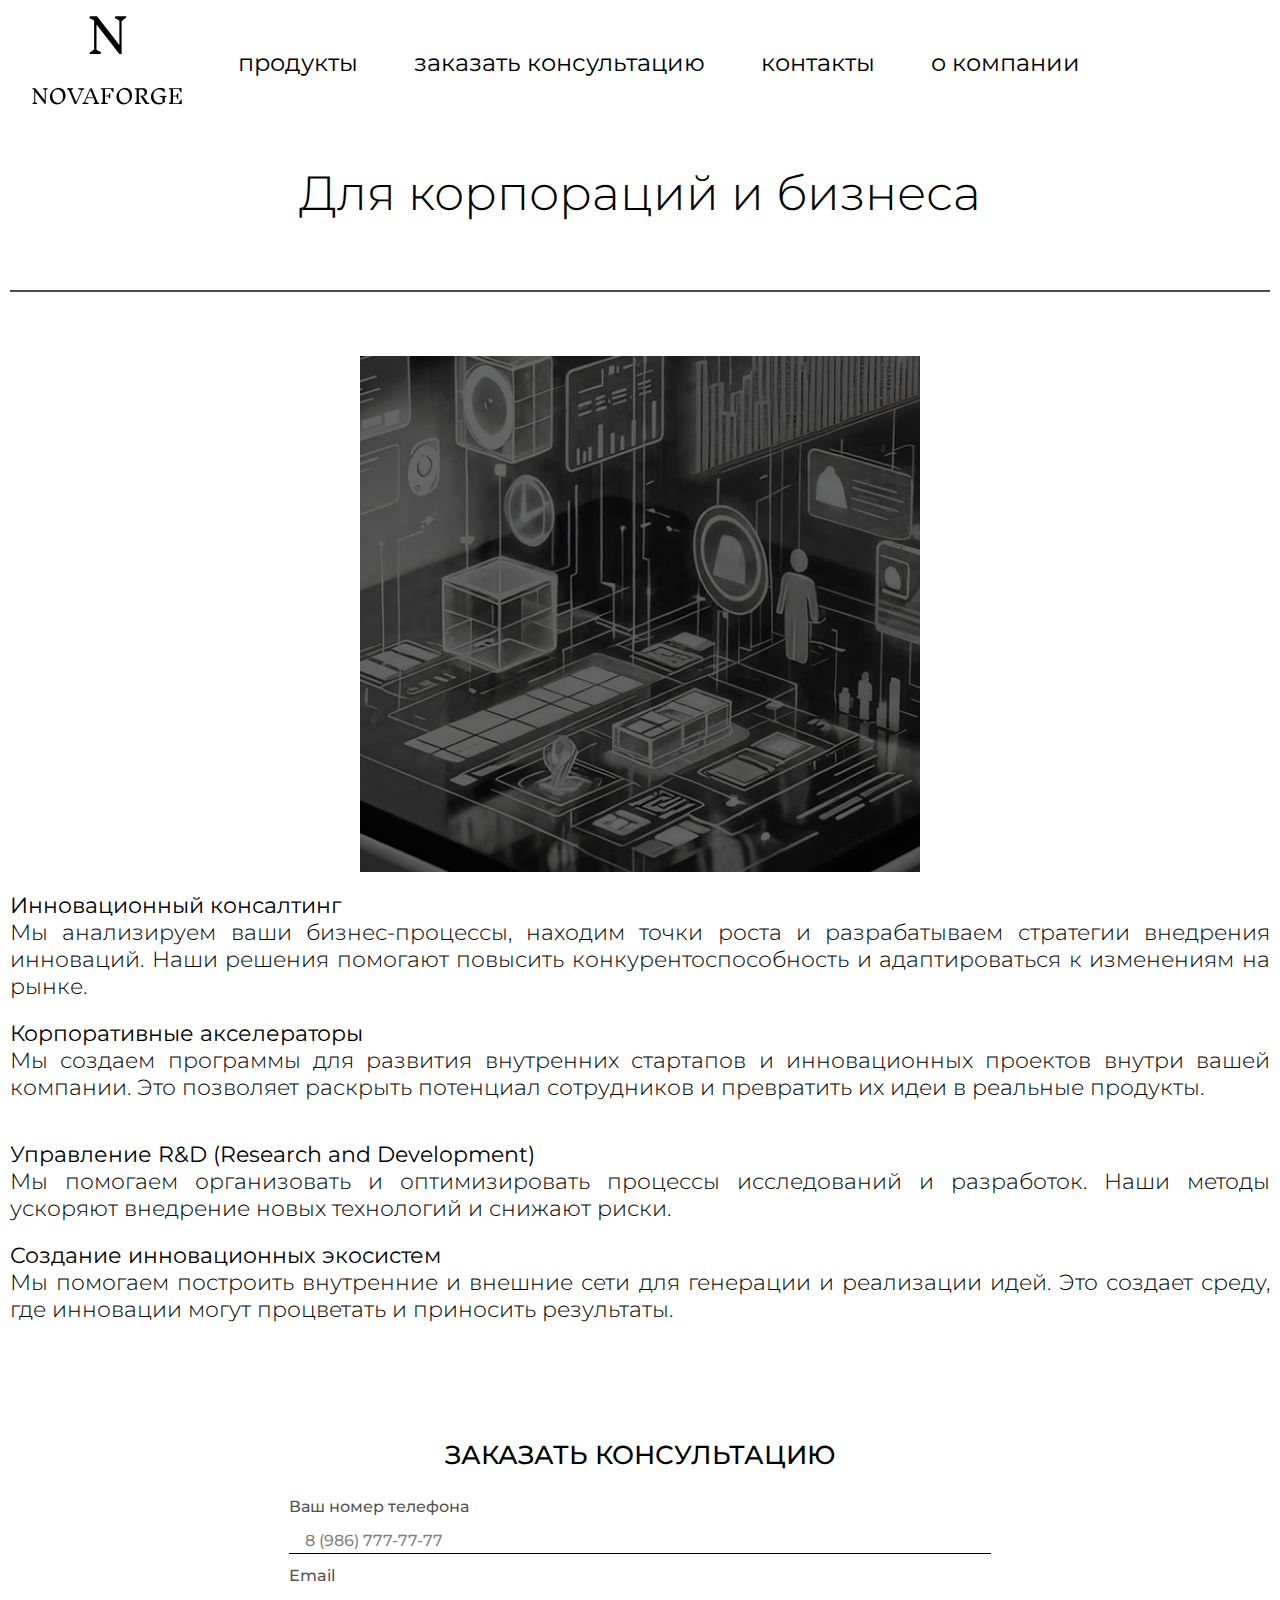
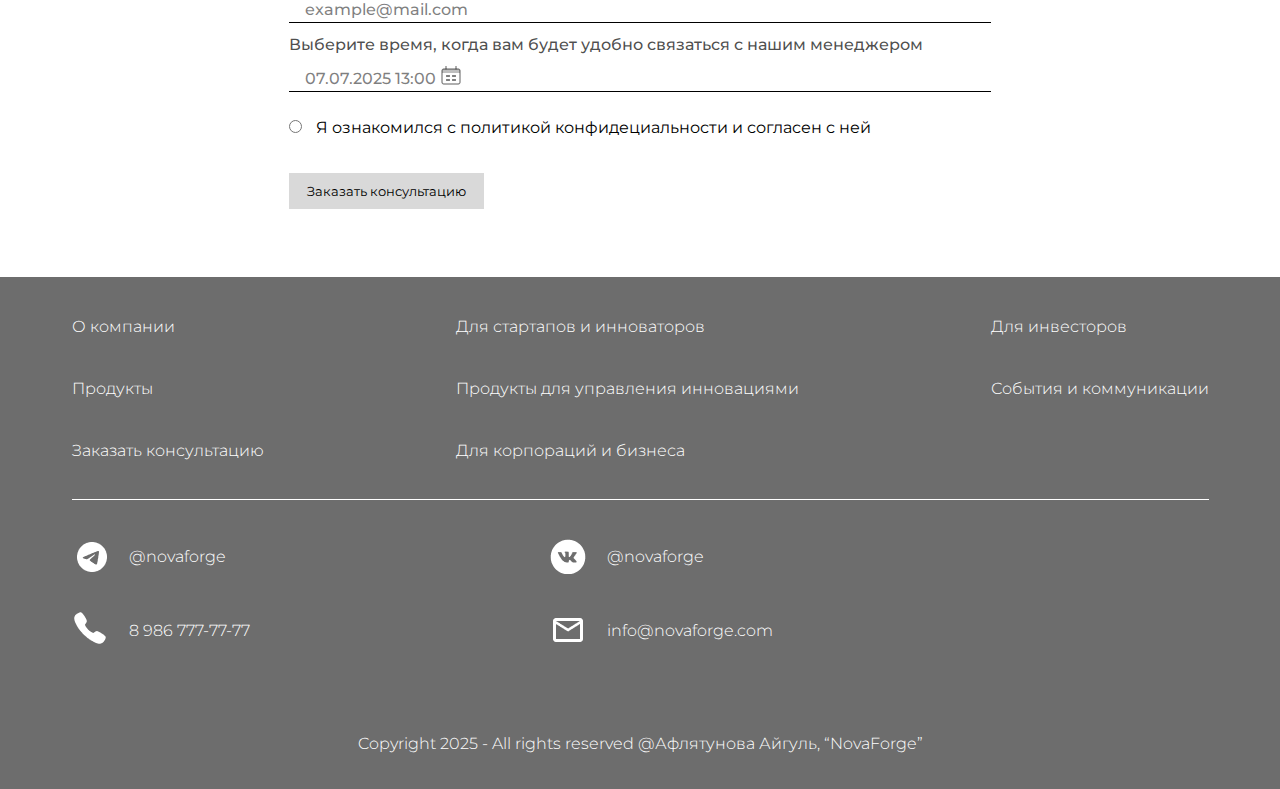
<file: product-2.html>
<!DOCTYPE html>
<html lang="en">

<head>
    <meta charset="UTF-8">
    <meta name="viewport" content="width=device-width, initial-scale=1.0">
    <title>NovaForge | для корпораций и бизнеса</title>
    <link rel="stylesheet" href="assets/css/style.css">
    <meta name="keywords" content="управление инновациями, инновации, NovaForge, инновации для бизнеса, для корпораций и бизнеса"/>
    <link rel="shortcut icon" href="assets/img/logo.png">
    <meta name="description" content="продукты компании NovaForge для скорпораций и бизнеса">
</head>

<body>
    <div class="wrapper">
        <!-- главный экран -->
        <section class="about__banner">
            <header class="header">
                <nav class="header__nav lite">
                    <div class="header__logo"><a href="index.html"><img src="assets/img/dark-logo.png"
                                alt="dark-logo"></a></div>
                    <ul>
                        <li><a class="dark" href="index.html#products">продукты</a></li>
                        <li><a class="dark" href="#form">заказать консультацию</a></li>
                        <li><a class="dark" href="contacts.html">контакты</a></li>
                        <li><a class="dark" href="about.html">о компании</a></li>
                    </ul>
                </nav>
                <div class="header__burger dark-burger"><span></span></div>
            </header>
        </section>

        <!-- контент -->
        <section class="about__content container">
            <div class="about__slogan">Для корпораций и бизнеса</div>
            <div class="about__hr opacity-07"></div>
            <div class="about__history">
                <img src="assets/img/card-2.png" alt="product-2">
                <div class="about__text about__flex-text">
                    <p><b>Инновационный консалтинг</b><br>Мы анализируем ваши бизнес-процессы, находим точки роста и
                        разрабатываем стратегии внедрения инноваций. Наши решения помогают повысить
                        конкурентоспособность и адаптироваться к изменениям на рынке.</p>
                    <p><b>Корпоративные акселераторы</b><br>Мы создаем программы для развития внутренних стартапов и
                        инновационных проектов внутри вашей компании. Это позволяет раскрыть потенциал сотрудников и
                        превратить их идеи в реальные продукты.</p>
                </div>
            </div>
            <div class="about__text">
                <p><b>Управление R&D (Research and Development)</b><br>Мы помогаем организовать и оптимизировать
                    процессы исследований и разработок. Наши методы ускоряют внедрение новых технологий и снижают риски.
                </p>
                <p><b>Создание инновационных экосистем</b><br>Мы помогаем построить внутренние и внешние сети для
                    генерации и реализации идей. Это создает среду, где инновации могут процветать и приносить
                    результаты.</p>

            </div>
        </section>

        <!-- форма -->
        <div class="form__wrapper form__for-products">
            <form action="" class="form" id="form">
                <div class="form__header">
                    заказать консультацию
                </div>
                <div class="form__inputs">
                    <label for="input-1">Ваш номер телефона</label><br>
                    <input class="form__input" type="text" id="input-1" placeholder="8 (986) 777-77-77"><br>
                    <label for="input-1">Email</label><br>
                    <input class="form__input" type="text" id="input-2" placeholder="example@mail.com"><br>
                    <label for="input-1">Выберите время, когда вам будет удобно связаться с нашим менеджером</label><br>
                    <input class="form__input" type="datetime" id="input-3" placeholder="07.07.2025 13:00"><br>
                    <input type="radio" value=""><span id="input-4">Я ознакомился с политикой конфидециальности и
                        согласен с
                        ней</span><br>
                </div>
                <button class="form__button">Заказать консультацию</button>
            </form>
        </div>

        <!-- футер -->
        <div class="footer__wrapper">
            <footer class="footer">
                <div class="footer__top">
                    <ul>
                        <li><a href="about.html">О компании</a></li>
                        <li><a href="#products">Продукты</a></li>
                        <li><a href="#form">Заказать консультацию</a></li>
                    </ul>
                    <ul>
                        <li><a href="product-1.html">Для стартапов и инноваторов</a></li>
                        <li><a href="product-2.html">Продукты для управления инновациями</a></li>
                        <li><a href="product-3.html">Для корпораций и бизнеса</a></li>
                    </ul>
                    <ul>
                        <li><a href="product-4.html">Для инвесторов</a></li>
                        <li><a href="product-5.html">События и коммуникации</a></li>
                    </ul>
                </div>
                <div class="footer__hr"></div>
                <div class="footer__bottom">
                    <ul>
                        <li><a href="#" class="footer__socials"><img src="assets/img/telegram.png"
                                    alt="tg">@novaforge</a>
                        </li>
                        <li><a href="#" class="footer__socials"><img src="assets/img/telephone.png" alt="tel">8 986
                                777-77-77</a></li>
                    </ul>
                    <ul>
                        <li><a href="#" class="footer__socials"><img src="assets/img/vk.png" alt="vk">@novaforge</a>
                        </li>
                        <li><a href="#" class="footer__socials"><img src="assets/img/email.png"
                                    alt="email">info@novaforge.com</a></li>
                    </ul>
                </div>
                <div class="footer__copy">Copyright 2025 - All rights reserved @Афлятунова Айгуль, “NovaForge”</div>
            </footer>
        </div>
    </div>
    </div>
    <script src="assets/js/script.js"></script>
</body>

</html>
</file>
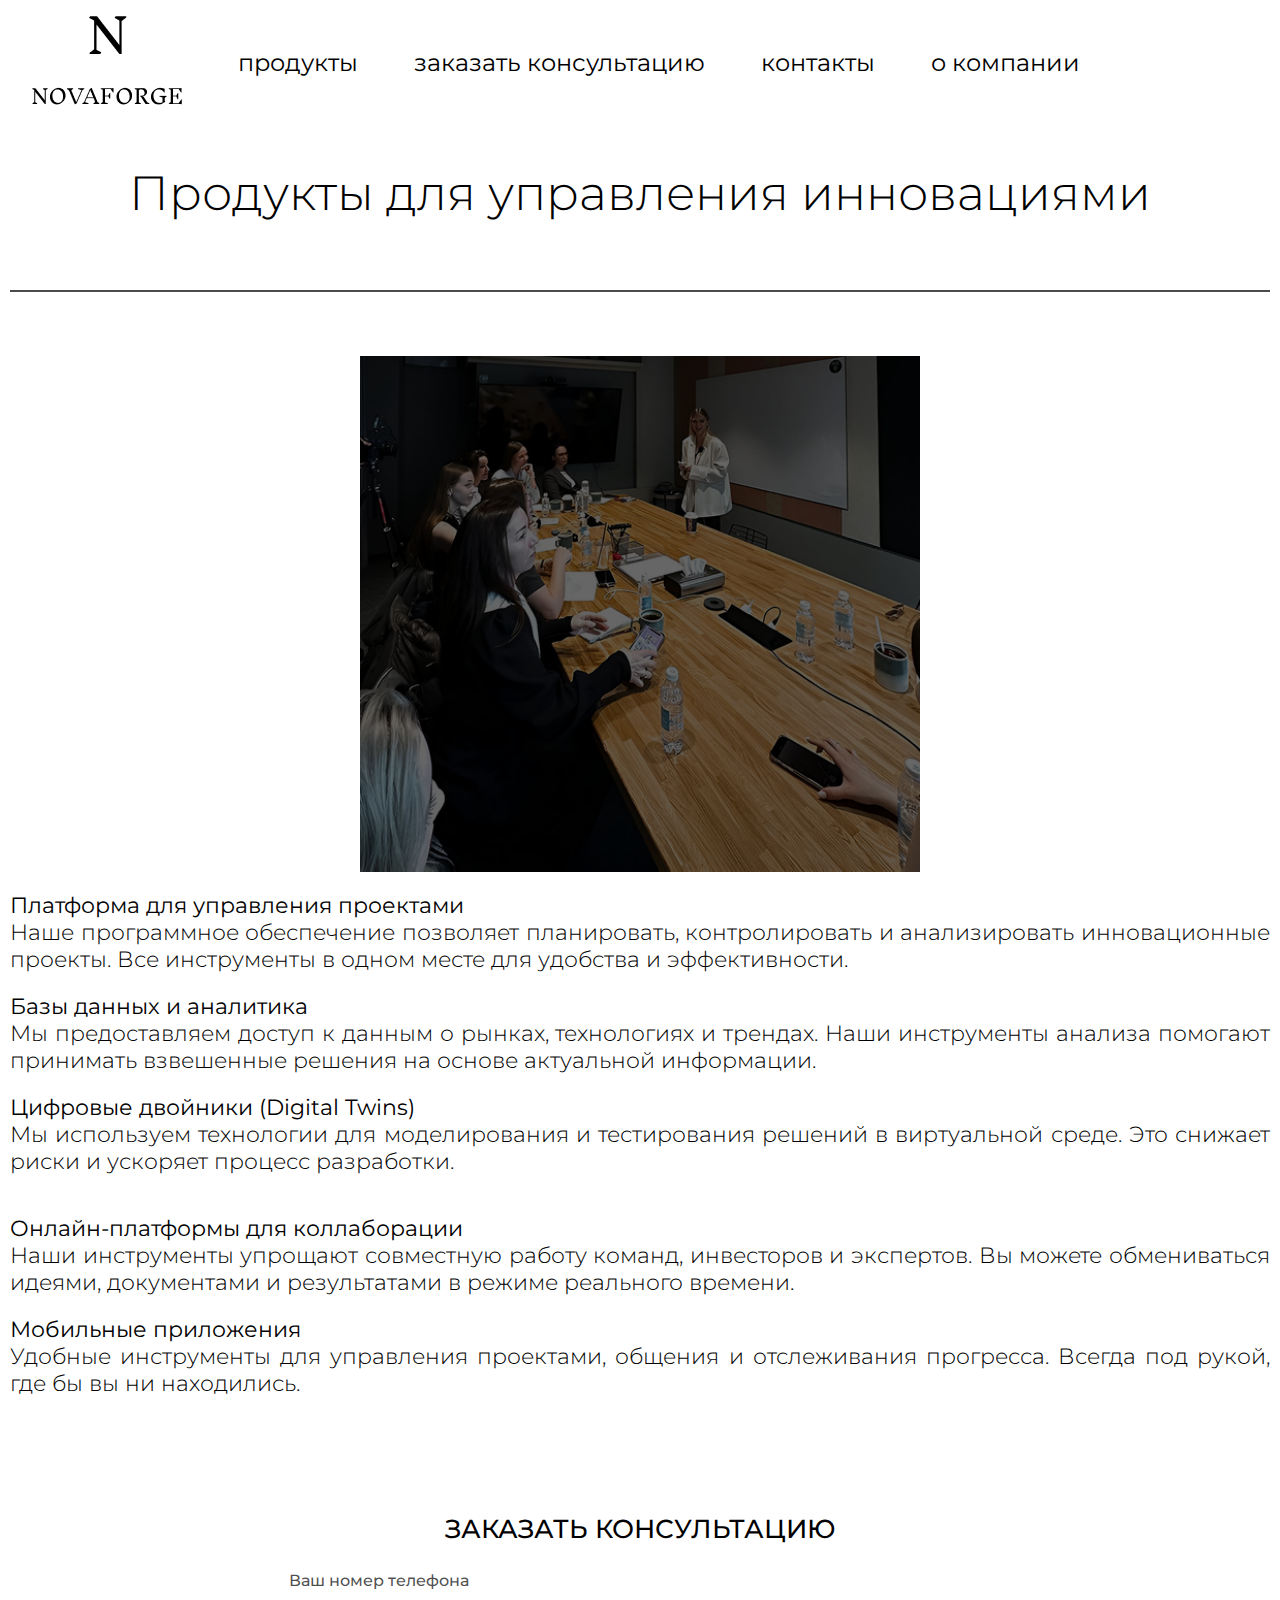
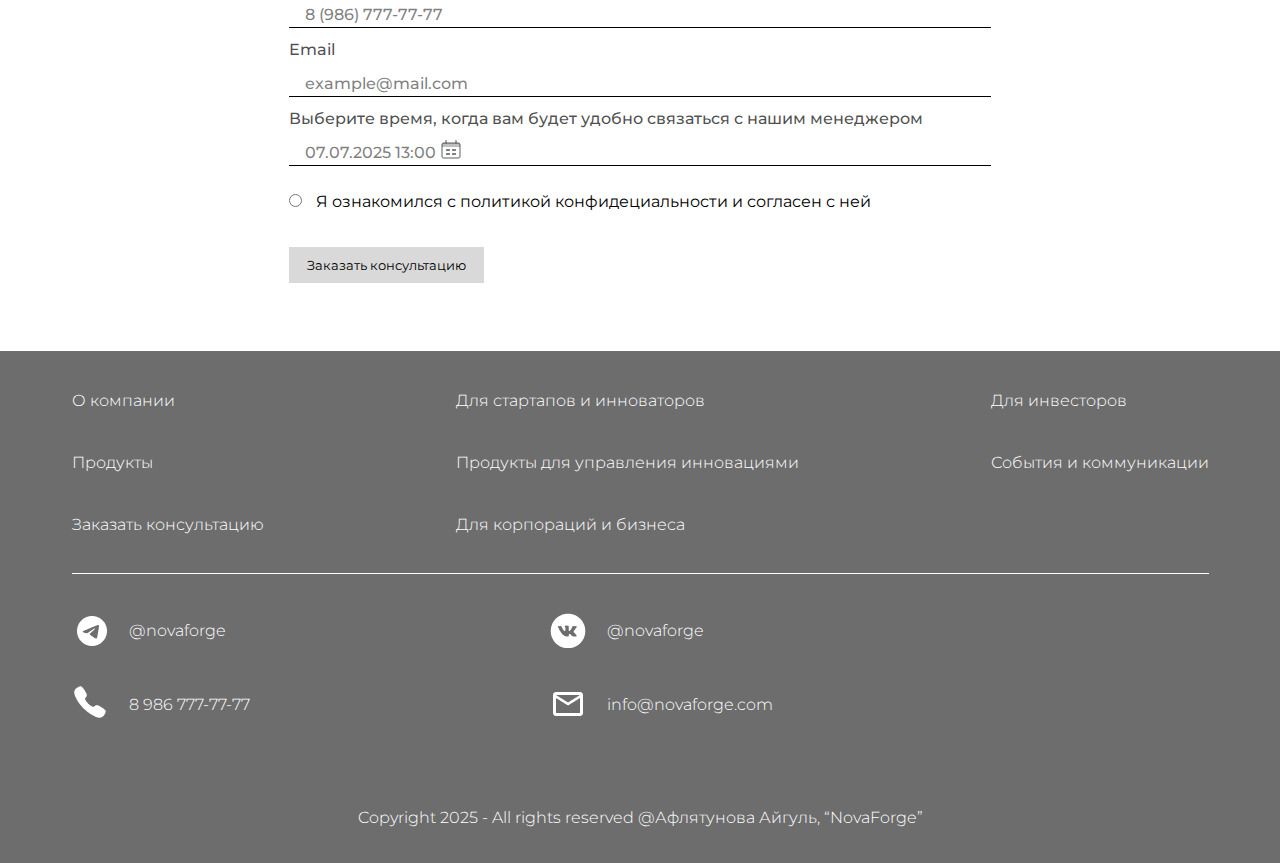
<file: product-3.html>
<!DOCTYPE html>
<html lang="en">

<head>
    <meta charset="UTF-8">
    <meta name="viewport" content="width=device-width, initial-scale=1.0">
    <title>NovaForge | продукты для управления инновациями</title>
    <link rel="stylesheet" href="assets/css/style.css">
    <meta name="keywords" content="управление инновациями, инновации, NovaForge, инновации для бизнеса, продукты для управления инновациями"/>
    <link rel="shortcut icon" href="assets/img/logo.png">
    <meta name="description" content="продукты компании NovaForge для управления инновациями">
</head>

<body>
    <div class="wrapper">
        <!-- главный экран -->
        <section class="about__banner">
            <header class="header">
                <nav class="header__nav lite">
                    <div class="header__logo"><a href="index.html"><img src="assets/img/dark-logo.png"
                                alt="dark-logo"></a></div>
                    <ul>
                        <li><a class="dark" href="index.html#products">продукты</a></li>
                        <li><a class="dark" href="#form">заказать консультацию</a></li>
                        <li><a class="dark" href="contacts.html">контакты</a></li>
                        <li><a class="dark" href="about.html">о компании</a></li>
                    </ul>
                </nav>
                <div class="header__burger dark-burger"><span></span></div>
            </header>
        </section>

        <!-- контент -->
        <section class="about__content container">
            <div class="about__slogan">Продукты для управления инновациями</div>
            <div class="about__hr opacity-07"></div>
            <div class="about__history">
                <img src="assets/img/card-3.png" alt="product-3">
                <div class="about__text about__flex-text">
                    <p><b>Платформа для управления проектами</b><br>Наше программное обеспечение позволяет планировать,
                        контролировать и анализировать инновационные проекты. Все инструменты в одном месте для удобства
                        и эффективности.</p>
                    <p><b>Базы данных и аналитика</b><br>Мы предоставляем доступ к данным о рынках, технологиях и
                        трендах. Наши инструменты анализа помогают принимать взвешенные решения на основе актуальной
                        информации.</p>
                    <p><b>Цифровые двойники (Digital Twins)</b><br>Мы используем технологии для моделирования и
                        тестирования решений в виртуальной среде. Это снижает риски и ускоряет процесс разработки.</p>
                </div>
            </div>
            <div class="about__text">
                <p><b>Онлайн-платформы для коллаборации</b><br>Наши инструменты упрощают совместную работу команд,
                    инвесторов и экспертов. Вы можете обмениваться идеями, документами и результатами в режиме реального
                    времени.
                </p>
                <p><b>Мобильные приложения</b><br>Удобные инструменты для управления проектами, общения и отслеживания
                    прогресса. Всегда под рукой, где бы вы ни находились.</p>

            </div>
        </section>

        <!-- форма -->
        <div class="form__wrapper form__for-products">
            <form action="" class="form" id="form">
                <div class="form__header">
                    заказать консультацию
                </div>
                <div class="form__inputs">
                    <label for="input-1">Ваш номер телефона</label><br>
                    <input class="form__input" type="text" id="input-1" placeholder="8 (986) 777-77-77"><br>
                    <label for="input-1">Email</label><br>
                    <input class="form__input" type="text" id="input-2" placeholder="example@mail.com"><br>
                    <label for="input-1">Выберите время, когда вам будет удобно связаться с нашим менеджером</label><br>
                    <input class="form__input" type="datetime" id="input-3" placeholder="07.07.2025 13:00"><br>
                    <input type="radio" value=""><span id="input-4">Я ознакомился с политикой конфидециальности и
                        согласен с
                        ней</span><br>
                </div>
                <button class="form__button">Заказать консультацию</button>
            </form>
        </div>

        <!-- футер -->
        <div class="footer__wrapper">
            <footer class="footer">
                <div class="footer__top">
                    <ul>
                        <li><a href="about.html">О компании</a></li>
                        <li><a href="#products">Продукты</a></li>
                        <li><a href="#form">Заказать консультацию</a></li>
                    </ul>
                    <ul>
                        <li><a href="product-1.html">Для стартапов и инноваторов</a></li>
                        <li><a href="product-2.html">Продукты для управления инновациями</a></li>
                        <li><a href="product-3.html">Для корпораций и бизнеса</a></li>
                    </ul>
                    <ul>
                        <li><a href="product-4.html">Для инвесторов</a></li>
                        <li><a href="product-5.html">События и коммуникации</a></li>
                    </ul>
                </div>
                <div class="footer__hr"></div>
                <div class="footer__bottom">
                    <ul>
                        <li><a href="#" class="footer__socials"><img src="assets/img/telegram.png"
                                    alt="tg">@novaforge</a>
                        </li>
                        <li><a href="#" class="footer__socials"><img src="assets/img/telephone.png" alt="tel">8 986
                                777-77-77</a></li>
                    </ul>
                    <ul>
                        <li><a href="#" class="footer__socials"><img src="assets/img/vk.png" alt="vk">@novaforge</a>
                        </li>
                        <li><a href="#" class="footer__socials"><img src="assets/img/email.png"
                                    alt="email">info@novaforge.com</a></li>
                    </ul>
                </div>
                <div class="footer__copy">Copyright 2025 - All rights reserved @Афлятунова Айгуль, “NovaForge”</div>
            </footer>
        </div>
    </div>
    </div>
    <script src="assets/js/script.js"></script>
</body>

</html>
</file>
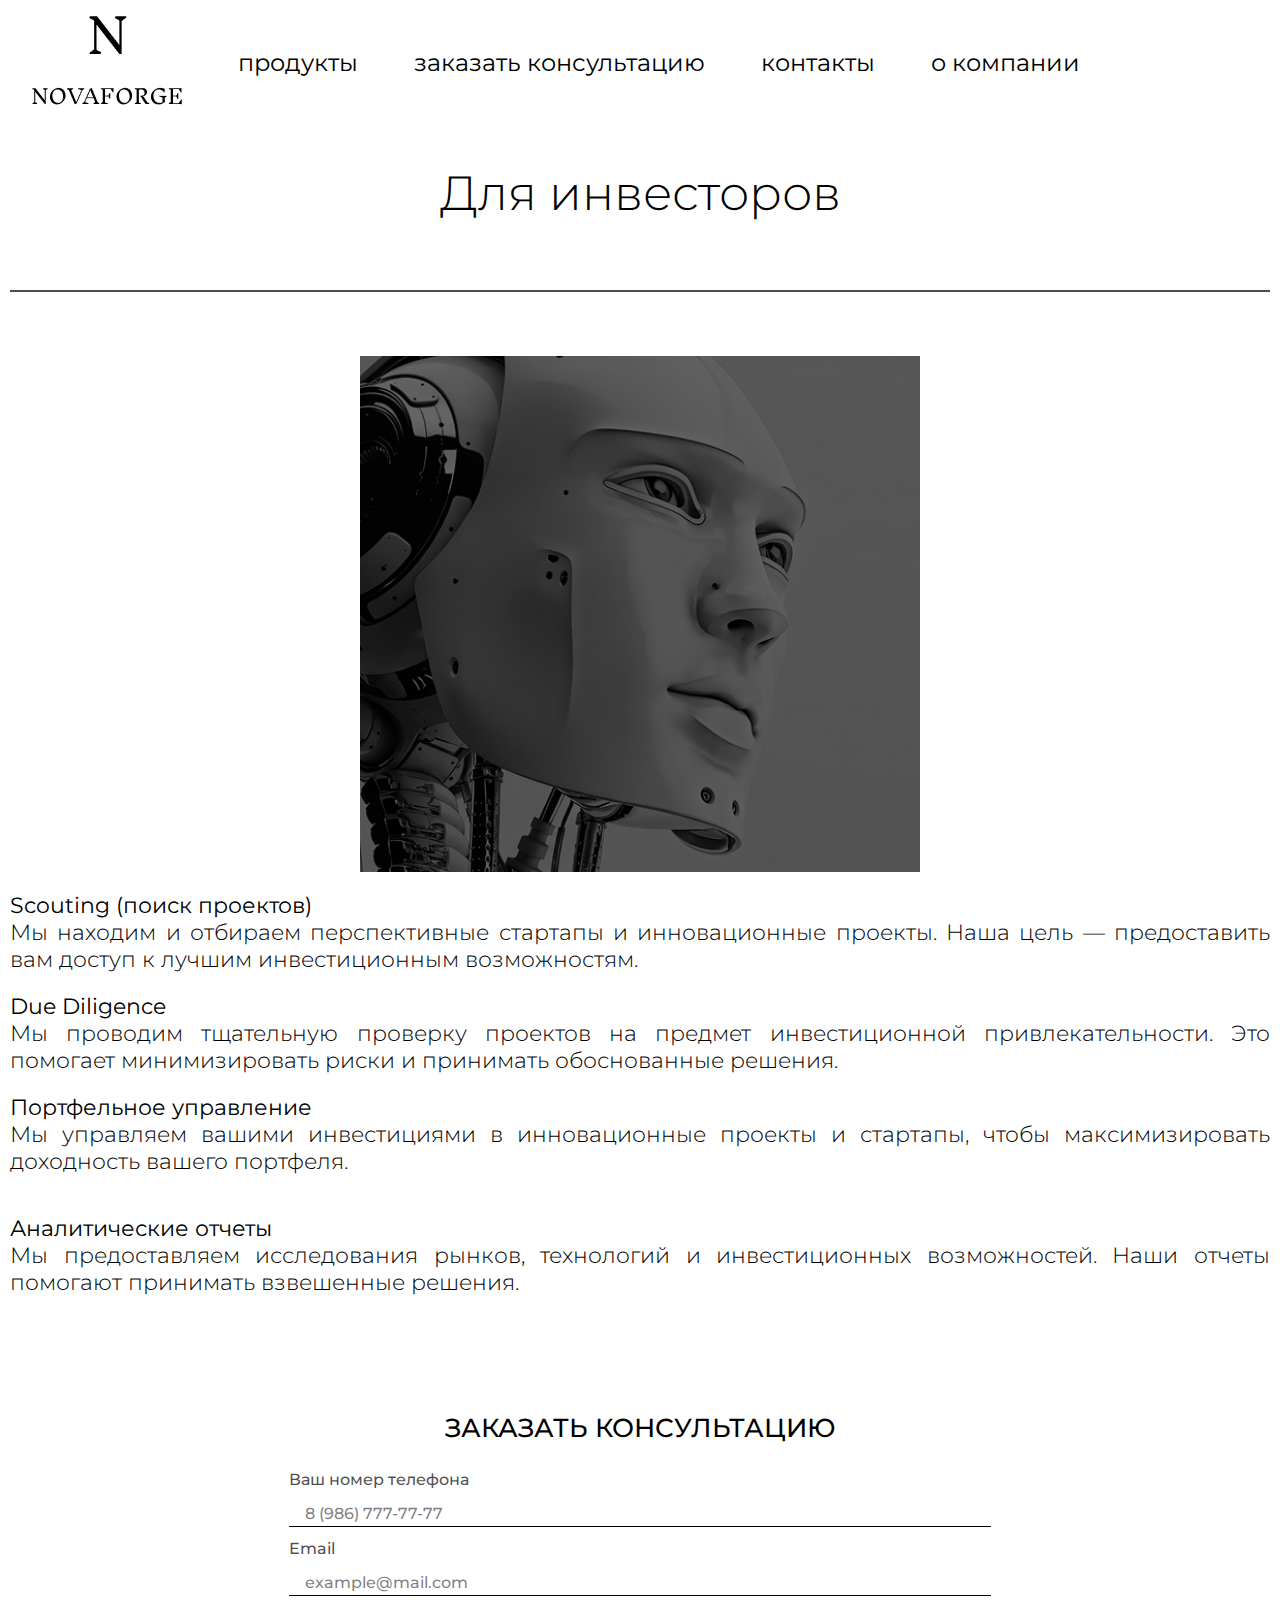
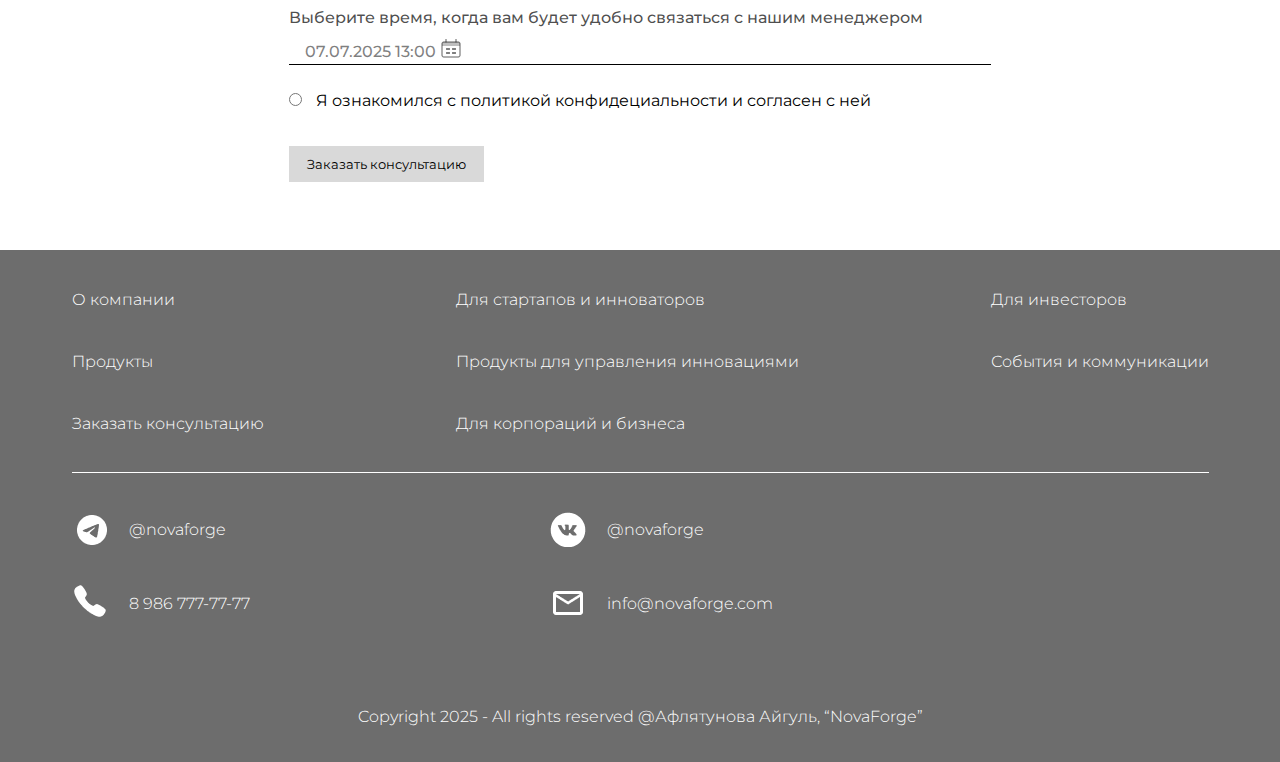
<file: product-4.html>
<!DOCTYPE html>
<html lang="en">

<head>
    <meta charset="UTF-8">
    <meta name="viewport" content="width=device-width, initial-scale=1.0">
    <title>NovaForge | для инвесторов</title>
    <link rel="stylesheet" href="assets/css/style.css">
    <meta name="keywords" content="управление инновациями, инновации, NovaForge, инновации для бизнеса, для инветоров"/>
    <link rel="shortcut icon" href="assets/img/logo.png">
    <meta name="description" content="продукты компании NovaForge для инвесторов">
</head>

<body>
    <div class="wrapper">
        <!-- главный экран -->
        <section class="about__banner">
            <header class="header">
                <nav class="header__nav lite">
                    <div class="header__logo"><a href="index.html"><img src="assets/img/dark-logo.png"
                                alt="dark-logo"></a></div>
                    <ul>
                        <li><a class="dark" href="index.html#products">продукты</a></li>
                        <li><a class="dark" href="#form">заказать консультацию</a></li>
                        <li><a class="dark" href="contacts.html">контакты</a></li>
                        <li><a class="dark" href="about.html">о компании</a></li>
                    </ul>
                </nav>
                <div class="header__burger dark-burger"><span></span></div>
            </header>
        </section>

        <!-- контент -->
        <section class="about__content container">
            <div class="about__slogan">Для инвесторов</div>
            <div class="about__hr opacity-07"></div>
            <div class="about__history">
                <img src="assets/img/card-4.png" alt="product-4">
                <div class="about__text about__flex-text">
                    <p><b>Scouting (поиск проектов)</b><br>Мы находим и отбираем перспективные стартапы и инновационные
                        проекты. Наша цель — предоставить вам доступ к лучшим инвестиционным возможностям.</p>
                    <p><b>Due Diligence</b><br>Мы проводим тщательную проверку проектов на предмет инвестиционной
                        привлекательности. Это помогает минимизировать риски и принимать обоснованные решения.</p>
                    <p><b>Портфельное управление</b><br>Мы управляем вашими инвестициями в инновационные проекты и
                        стартапы, чтобы максимизировать доходность вашего портфеля.</p>
                </div>
            </div>
            <div class="about__text">
                <p><b>Аналитические отчеты</b><br>Мы предоставляем исследования рынков, технологий и инвестиционных
                    возможностей. Наши отчеты помогают принимать взвешенные решения.
                </p>

            </div>
        </section>

        <!-- форма -->
        <div class="form__wrapper form__for-products">
            <form action="" class="form" id="form">
                <div class="form__header">
                    заказать консультацию
                </div>
                <div class="form__inputs">
                    <label for="input-1">Ваш номер телефона</label><br>
                    <input class="form__input" type="text" id="input-1" placeholder="8 (986) 777-77-77"><br>
                    <label for="input-1">Email</label><br>
                    <input class="form__input" type="text" id="input-2" placeholder="example@mail.com"><br>
                    <label for="input-1">Выберите время, когда вам будет удобно связаться с нашим менеджером</label><br>
                    <input class="form__input" type="datetime" id="input-3" placeholder="07.07.2025 13:00"><br>
                    <input type="radio" value=""><span id="input-4">Я ознакомился с политикой конфидециальности и
                        согласен с
                        ней</span><br>
                </div>
                <button class="form__button">Заказать консультацию</button>
            </form>
        </div>

        <!-- футер -->
        <div class="footer__wrapper">
            <footer class="footer">
                <div class="footer__top">
                    <ul>
                        <li><a href="about.html">О компании</a></li>
                        <li><a href="#products">Продукты</a></li>
                        <li><a href="#form">Заказать консультацию</a></li>
                    </ul>
                    <ul>
                        <li><a href="product-1.html">Для стартапов и инноваторов</a></li>
                        <li><a href="product-2.html">Продукты для управления инновациями</a></li>
                        <li><a href="product-3.html">Для корпораций и бизнеса</a></li>
                    </ul>
                    <ul>
                        <li><a href="product-4.html">Для инвесторов</a></li>
                        <li><a href="product-5.html">События и коммуникации</a></li>
                    </ul>
                </div>
                <div class="footer__hr"></div>
                <div class="footer__bottom">
                    <ul>
                        <li><a href="#" class="footer__socials"><img src="assets/img/telegram.png"
                                    alt="tg">@novaforge</a>
                        </li>
                        <li><a href="#" class="footer__socials"><img src="assets/img/telephone.png" alt="tel">8 986
                                777-77-77</a></li>
                    </ul>
                    <ul>
                        <li><a href="#" class="footer__socials"><img src="assets/img/vk.png" alt="vk">@novaforge</a>
                        </li>
                        <li><a href="#" class="footer__socials"><img src="assets/img/email.png"
                                    alt="email">info@novaforge.com</a></li>
                    </ul>
                </div>
                <div class="footer__copy">Copyright 2025 - All rights reserved @Афлятунова Айгуль, “NovaForge”</div>
            </footer>
        </div>
    </div>
    </div>
    <script src="assets/js/script.js"></script>
</body>

</html>
</file>
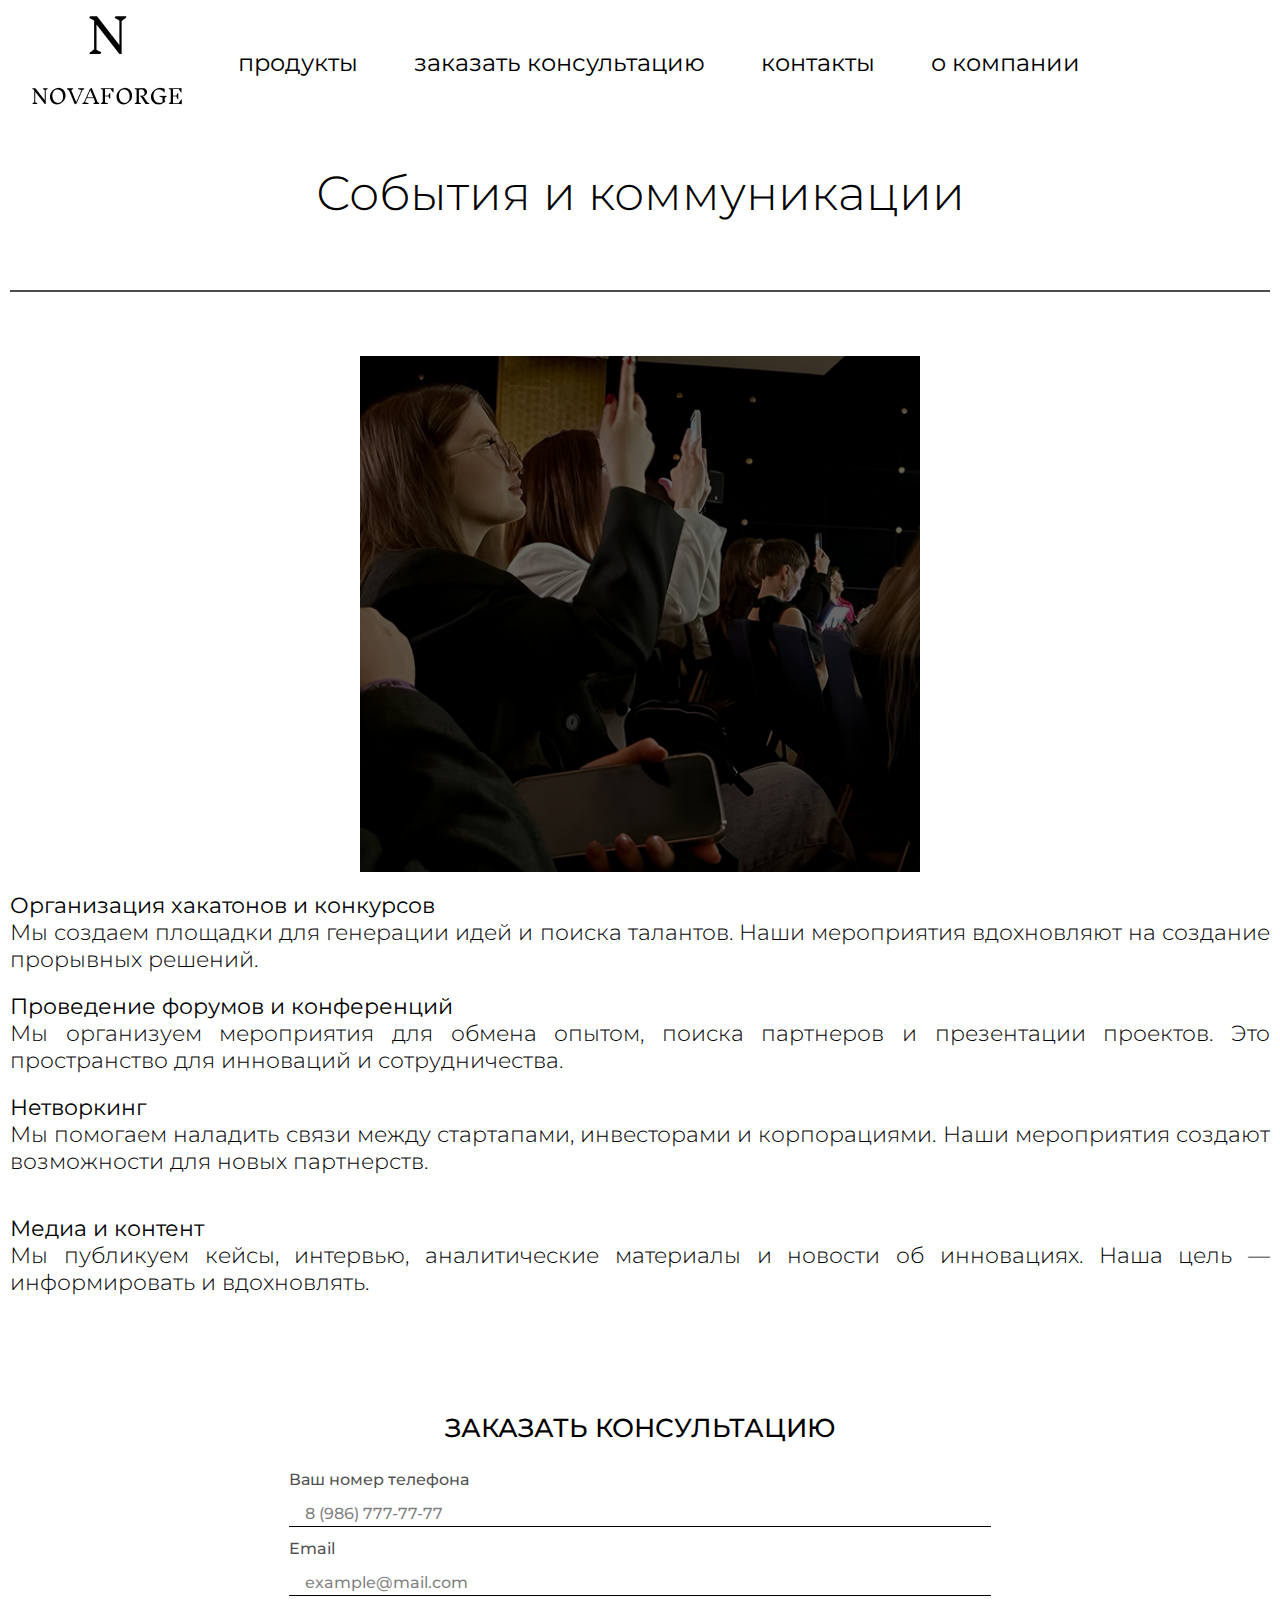
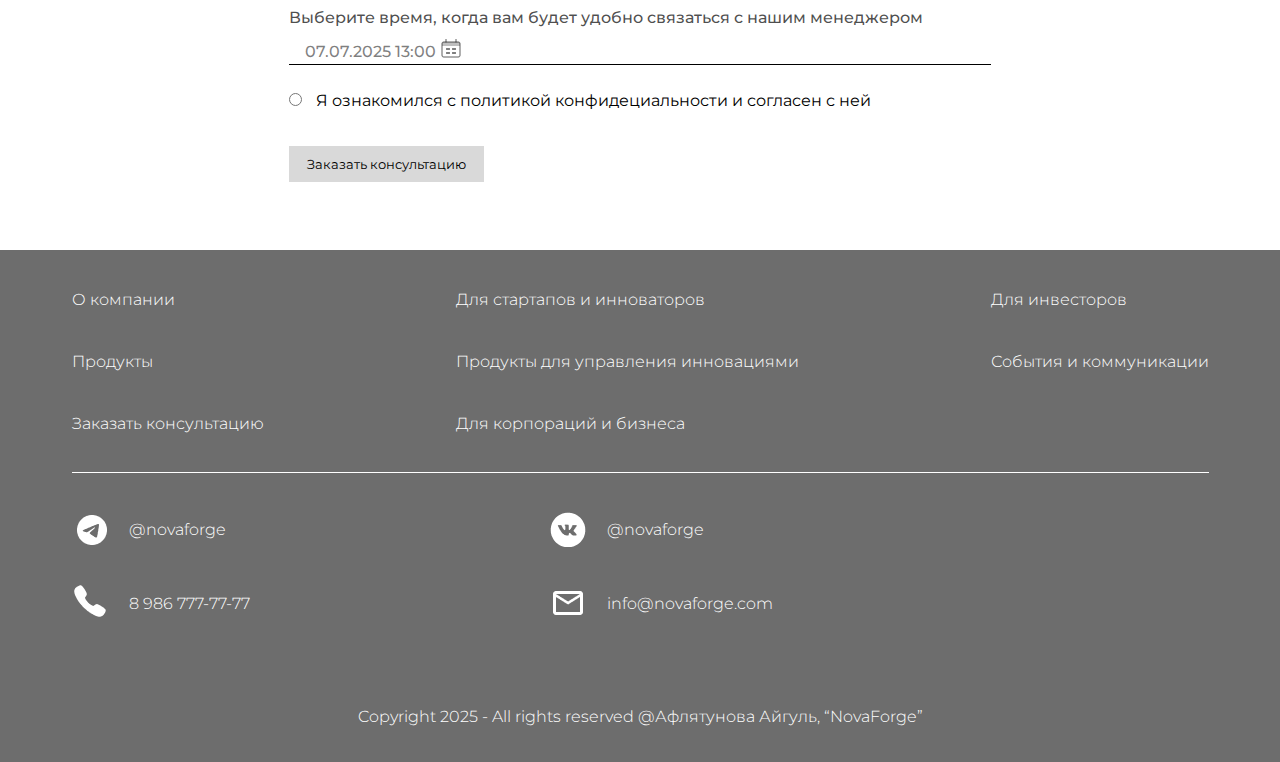
<file: product-5.html>
<!DOCTYPE html>
<html lang="en">

<head>
    <meta charset="UTF-8">
    <meta name="viewport" content="width=device-width, initial-scale=1.0">
    <title>NovaForge | cобытия и коммуникации</title>
    <link rel="stylesheet" href="assets/css/style.css">
    <meta name="keywords" content="управление инновациями, инновации, NovaForge, инновации для бизнеса, cобытия и коммуникации"/>
    <link rel="shortcut icon" href="assets/img/logo.png">
    <meta name="description" content="События и коммуникации компании NovaForge">
</head>

<body>
    <div class="wrapper">
        <!-- главный экран -->
        <section class="about__banner">
            <header class="header">
                <nav class="header__nav lite">
                    <div class="header__logo"><a href="index.html"><img src="assets/img/dark-logo.png"
                                alt="dark-logo"></a></div>
                    <ul>
                        <li><a class="dark" href="index.html#products">продукты</a></li>
                        <li><a class="dark" href="#form">заказать консультацию</a></li>
                        <li><a class="dark" href="contacts.html">контакты</a></li>
                        <li><a class="dark" href="about.html">о компании</a></li>
                    </ul>
                </nav>
                <div class="header__burger dark-burger"><span></span></div>
            </header>
        </section>

        <!-- контент -->
        <section class="about__content container">
            <div class="about__slogan">События и коммуникации</div>
            <div class="about__hr opacity-07"></div>
            <div class="about__history">
                <img src="assets/img/card-5.png" alt="product-5">
                <div class="about__text about__flex-text">
                    <p><b>Организация хакатонов и конкурсов</b><br>Мы создаем площадки для генерации идей и поиска талантов. Наши мероприятия вдохновляют на создание прорывных решений.</p>
                    <p><b>Проведение форумов и конференций</b><br>Мы организуем мероприятия для обмена опытом, поиска партнеров и презентации проектов. Это пространство для инноваций и сотрудничества.</p>
                    <p><b>Нетворкинг</b><br>Мы помогаем наладить связи между стартапами, инвесторами и корпорациями. Наши мероприятия создают возможности для новых партнерств.</p>
                </div>
            </div>
            <div class="about__text">
                <p><b>Медиа и контент</b><br>Мы публикуем кейсы, интервью, аналитические материалы и новости об инновациях. Наша цель — информировать и вдохновлять.
                </p>

            </div>
        </section>

        <!-- форма -->
        <div class="form__wrapper form__for-products">
            <form action="" class="form" id="form">
                <div class="form__header">
                    заказать консультацию
                </div>
                <div class="form__inputs">
                    <label for="input-1">Ваш номер телефона</label><br>
                    <input class="form__input" type="text" id="input-1" placeholder="8 (986) 777-77-77"><br>
                    <label for="input-1">Email</label><br>
                    <input class="form__input" type="text" id="input-2" placeholder="example@mail.com"><br>
                    <label for="input-1">Выберите время, когда вам будет удобно связаться с нашим менеджером</label><br>
                    <input class="form__input" type="datetime" id="input-3" placeholder="07.07.2025 13:00"><br>
                    <input type="radio" value=""><span id="input-4">Я ознакомился с политикой конфидециальности и
                        согласен с
                        ней</span><br>
                </div>
                <button class="form__button">Заказать консультацию</button>
            </form>
        </div>

        <!-- футер -->
        <div class="footer__wrapper">
            <footer class="footer">
                <div class="footer__top">
                    <ul>
                        <li><a href="about.html">О компании</a></li>
                        <li><a href="#products">Продукты</a></li>
                        <li><a href="#form">Заказать консультацию</a></li>
                    </ul>
                    <ul>
                        <li><a href="product-1.html">Для стартапов и инноваторов</a></li>
                        <li><a href="product-2.html">Продукты для управления инновациями</a></li>
                        <li><a href="product-3.html">Для корпораций и бизнеса</a></li>
                    </ul>
                    <ul>
                        <li><a href="product-4.html">Для инвесторов</a></li>
                        <li><a href="product-5.html">События и коммуникации</a></li>
                    </ul>
                </div>
                <div class="footer__hr"></div>
                <div class="footer__bottom">
                    <ul>
                        <li><a href="#" class="footer__socials"><img src="assets/img/telegram.png"
                                    alt="tg">@novaforge</a>
                        </li>
                        <li><a href="#" class="footer__socials"><img src="assets/img/telephone.png" alt="tel">8 986
                                777-77-77</a></li>
                    </ul>
                    <ul>
                        <li><a href="#" class="footer__socials"><img src="assets/img/vk.png" alt="vk">@novaforge</a>
                        </li>
                        <li><a href="#" class="footer__socials"><img src="assets/img/email.png"
                                    alt="email">info@novaforge.com</a></li>
                    </ul>
                </div>
                <div class="footer__copy">Copyright 2025 - All rights reserved @Афлятунова Айгуль, “NovaForge”</div>
            </footer>
        </div>
    </div>
    </div>
    <script src="assets/js/script.js"></script>
</body>

</html>
</file>
<file: assets/css/style.css>
@import url("https://fonts.googleapis.com/css2?family=Montserrat:ital,wght@0,100..900;1,100..900&display=swap");
* {
  margin: 0;
  padding: 0;
  box-sizing: border-box;
  list-style: none;
  text-decoration: none;
  font-family: "Montserrat", sans-serif;
}

html {
  overflow-x: hidden;
  scroll-behavior: smooth;
}

body {
  width: 100%;
  position: relative;
  overflow-x: hidden;
  scroll-behavior: smooth;
  transition: all 0.5s ease;
  min-height: 100vh;
}

a {
  color: white;
}

label {
  font-size: 16px;
  font-weight: 500;
  color: rgba(0, 0, 0, 0.7);
}

.container {
  max-width: 1300px;
  margin: 0 auto;
}

.open {
  display: flex !important;
}

.dark {
  color: #000 !important;
}

.opacity-07 {
  opacity: 0.7;
}

.yellow {
  font-weight: 500;
  color: #ffa844;
}

.light_white {
  color: hsla(0, 0%, 100%, 0.7);
}

.banner {
  max-width: 100%;
  position: relative;
  height: 100vh;
  font-size: 64px;
}
.banner__slogan {
  font-weight: 300;
  font-size: 64px;
  text-align: center;
  color: white;
  position: absolute;
  top: 600px;
  left: 50%;
  transform: translateX(-50%);
  width: 90%;
  z-index: 5;
}
.banner__slogan::after {
  content: "|";
  position: absolute;
  animation: blink 1s infinite;
}
.banner__slogan.typing-complete::after {
  display: none;
}
@media (max-width: 920px) {
  .banner__slogan {
    font-size: 0.7em;
    top: 550px;
  }
}
@media (max-width: 648px) {
  .banner__slogan {
    font-size: 0.4em;
    top: 500px;
  }
}
@media (max-width: 370px) {
  .banner__slogan {
    font-size: 0.3em;
    top: 450px;
  }
}
.banner__button button {
  background: none;
  position: absolute;
  top: 820px;
  left: 50%;
  transform: translateX(-50%);
  color: white;
  border: 1px solid white;
  font-weight: 500;
  font-size: 15px;
  text-transform: uppercase;
  transition: background, color 0.5s ease;
}
.banner__button button:hover {
  background: hsla(0, 0%, 100%, 0.7);
}
.banner__button button a {
  display: block;
  padding: 11px 19px;
}
@media (max-width: 648px) {
  .banner__button button a {
    padding: 6px 11px;
  }
}
.banner__button button a:hover {
  color: rgb(0, 54, 116);
}
.banner__button button a:active {
  background: rgb(0, 54, 116);
  color: white;
}
@media (max-width: 920px) {
  .banner__button button {
    top: 700px;
  }
}
@media (max-width: 648px) {
  .banner__button button {
    top: 600px;
    font-size: 12px;
    font-weight: 300;
  }
}
@media (max-width: 370px) {
  .banner__button button {
    font-size: 9px;
    top: 550px;
  }
}

.header__nav {
  display: flex;
  align-items: center;
  gap: 56px;
  position: absolute;
  top: 16px;
  left: 32px;
  z-index: 5;
}
.header__nav ul {
  display: flex;
  gap: 56px;
}
.header__nav ul li a {
  color: white;
  font-size: 24px;
  transition: color 0.5s ease;
}
.header__nav ul li a:hover {
  color: hsla(0, 0%, 100%, 0.7);
}
@media (max-width: 900px) {
  .header__nav ul {
    flex-direction: column;
  }
}
@media (max-width: 900px) {
  .header__nav {
    display: none;
    flex-direction: column;
    position: fixed;
    height: 100%;
    width: 100%;
    top: 0;
    bottom: 0;
    left: 0;
    right: 0;
    z-index: 50;
    overflow-y: auto;
    padding: 50px 40px;
    background-color: #000;
    animation: burgerAnimation 0.4s;
  }
}
@media (max-width: 900px) {
  .header__nav.lite {
    background-color: #fff;
  }
}
.header__burger {
  display: none;
  position: relative;
  top: 50px;
  left: 90%;
  padding: 0 10px 0 0;
  z-index: 50;
  align-items: center;
  justify-content: flex-end;
  width: 30px;
  height: 18px;
}
@media (max-width: 900px) {
  .header__burger {
    display: flex;
  }
}
.header__burger span {
  height: 2px;
  width: 80%;
  transform: scale(1);
  background-color: #fff;
}
.header__burger.dark-burger span {
  background-color: #000 !important;
}
.header__burger::after, .header__burger::before {
  content: "";
  position: absolute;
  height: 2px;
  width: 100%;
  background-color: #fff;
  transition: all 0.3s ease;
}
.header__burger.dark-burger::after, .header__burger.dark-burger::before {
  background-color: #000 !important;
}
.header__burger::after {
  top: 0;
}
.header__burger::before {
  bottom: 0;
}
.header__burger.active span {
  display: none;
}
.header__burger.active::after {
  top: 50%;
  transform: rotate(45deg) translate(0, -50%);
}
.header__burger.active::before {
  bottom: 50%;
  transform: rotate(-45deg) translate(0, 50%);
}
.header__video-wrapper {
  position: fixed;
  z-index: -10;
  top: 0;
  left: 0;
  width: 100vw;
  height: 100vh;
  display: flex;
  flex-direction: column;
}
.header__video video {
  -o-object-position: center;
     object-position: center;
  -o-object-fit: cover;
     object-fit: cover;
}

.portfolio {
  padding: 86px 10px;
  background: white;
}
.portfolio__top {
  display: flex;
  max-width: 1100px;
  justify-content: space-between;
  align-items: center;
  margin: 100px auto;
  position: relative;
}
@media (max-width: 800px) {
  .portfolio__top {
    flex-direction: column-reverse;
    justify-content: center;
    margin: 20px auto;
    gap: 36px;
  }
}
@media (max-width: 800px) {
  .portfolio {
    padding: 30px 10px;
  }
}
.portfolio__text {
  max-width: 550px;
  font-weight: 500;
  font-size: 16px;
  color: rgba(0, 0, 0, 0.7);
  position: relative;
  overflow: hidden;
}
.portfolio__header-wrapper, .portfolio__description-wrapper, .portfolio__img-wrapper {
  position: relative;
}
.portfolio__header {
  margin: 0 0 22px 0;
  font-weight: 500;
  font-size: 26px;
  text-transform: uppercase;
  color: black;
  position: absolute;
  top: 0;
  left: 0;
  opacity: 0;
  transition: opacity 0.5s ease, transform 0.5s ease;
  transform: translateY(20px);
}
.portfolio__header.active {
  opacity: 1;
  transform: translateY(0);
  position: relative;
}
.portfolio__description {
  position: absolute;
  top: 0;
  left: 0;
  opacity: 0;
  transition: opacity 0.5s ease, transform 0.5s ease;
  transform: translateY(-20px);
}
.portfolio__description.active {
  opacity: 1;
  transform: translateY(0);
  position: relative;
}
.portfolio__img-wrapper {
  width: 488px;
  height: 300px;
  position: relative;
}
.portfolio__img-wrapper img {
  position: absolute;
  width: 100%;
  height: 100%;
  -o-object-fit: cover;
     object-fit: cover;
  opacity: 0;
  transition: opacity 0.5s ease, transform 0.5s ease;
  transform: translateX(20px);
}
.portfolio__img-wrapper img.active {
  opacity: 1;
  transform: translateX(0);
}
.portfolio__bottom {
  display: flex;
  margin: 0 auto;
  align-items: center;
  width: 139px;
  justify-content: space-between;
}

.circle {
  width: 10px;
  height: 10px;
  border-radius: 50%;
  background: black;
  cursor: pointer;
  transition: all 0.3s ease;
}
.circle.active {
  width: 20px;
  height: 20px;
  background: transparent;
  border: 2px solid black;
}

.hr {
  width: 50px;
  height: 2px;
  background: black;
}

.products {
  display: grid;
  grid-template-rows: repeat(2, 1fr);
  grid-template-columns: repeat(3, minmax(300px, 1fr));
  grid-auto-flow: dense;
}
@media (max-width: 1100px) {
  .products {
    grid-template-columns: 1fr;
  }
}

.product {
  max-width: 100%;
  height: 500px;
  background-repeat: no-repeat;
  background-position: center;
  background-size: cover;
  background-size: 100%;
  display: flex;
  padding: 49px;
  align-items: end;
  transition: background-color 0.5s ease-in-out;
  position: relative;
}
.product::before {
  content: "";
  position: absolute;
  top: 0;
  left: 0;
  width: 100%;
  height: 100%;
  background: rgba(255, 255, 255, 0.5);
  opacity: 0;
  transition: opacity 0.3s ease;
}
.product:hover::before {
  opacity: 1;
}
.product__name {
  font-weight: 500;
  font-size: 26px;
  text-transform: uppercase;
  color: #fff;
}
.product__link a {
  font-weight: 500;
  font-size: 24px;
  color: hsla(0, 0%, 100%, 0.7);
  position: relative;
}
.product__link a::after {
  content: url(../img/Vector.png);
  position: absolute;
  top: 3px;
  left: 150px;
}

#product-1 {
  background: url(../img/card-1.png) 0 center/cover;
}

#big-product {
  grid-column: span 2;
  background: url(../img/card-2.png) 0 center/cover;
}
@media (max-width: 1100px) {
  #big-product {
    grid-column: span 1;
  }
}

#product-3 {
  background: url(../img/card-3.png) 0 center/cover;
}

#product-4 {
  background: url(../img/card-4.png) 0 center/cover;
}

#product-5 {
  background: url(../img/card-5.png) 0 center/cover;
}

.form__wrapper {
  background: white;
  width: 100%;
  height: 100%;
  padding: 190px 10px;
}

.form__for-products {
  padding: 0 10px 68px;
}

.form {
  margin: 0 auto;
  max-width: 702px;
  scroll-margin-top: 300px;
}
.form__header {
  font-weight: 500;
  font-size: 26px;
  text-transform: uppercase;
  text-align: center;
  margin: 0 0 26px;
}
.form__input {
  margin: 12px 0;
  width: 100%;
  border: 0;
  border-bottom: 1px solid #000;
  padding: 3px 16px;
  font-weight: 500;
  font-size: 16px;
  color: rgba(0, 0, 0, 0.5);
}
.form__input::-moz-placeholder {
  font-weight: 500;
  font-size: 16px;
  color: rgba(0, 0, 0, 0.5);
}
.form__input::placeholder {
  font-weight: 500;
  font-size: 16px;
  color: rgba(0, 0, 0, 0.5);
}
.form__input:focus {
  outline: none;
}
.form #input-4 {
  padding: 0 0 0 14px;
}
.form #input-3 {
  margin-bottom: 26px;
  background: url("../img/date-for-form.png") 150px -3px no-repeat;
}
.form #input-3:focus {
  background: none;
}
.form__button {
  text-align: center;
  padding: 10px 18px;
  background: #d9d9d9;
  border: 0;
  margin: 36px 0 0 0;
  transition: all 0.3s ease;
}
.form__button:hover {
  background: none;
  border: 1px solid #d9d9d9;
  box-shadow: 2px 2px 5px #d9d9d9;
}
.form__button button {
  font-weight: 500;
  font-size: 15px;
  text-transform: uppercase;
}

.footer__wrapper {
  width: 100%;
  height: 100%;
  background: #6d6d6d;
  padding: 36px 20px;
}

.footer {
  display: flex;
  flex-direction: column;
  max-width: 1137px;
  margin: 0 auto;
}
.footer__top {
  display: flex;
  justify-content: space-between;
}
@media (max-width: 900px) {
  .footer__top {
    display: none;
  }
}
.footer ul li {
  margin: 0 0 38px;
  font-size: 20px;
}
.footer ul li a {
  color: white;
  font-size: 16px;
  text-align: center;
  font-weight: 300;
  transition: color 0.3s ease;
}
@media (max-width: 399px) {
  .footer ul li a {
    width: -moz-fit-content;
    width: fit-content;
    margin: 0 auto;
  }
}
.footer ul li a:hover {
  color: hsla(0, 0%, 100%, 0.3);
}
.footer__hr {
  width: 100%;
  height: 1px;
  background: white;
  margin: 0 0 38px;
}
@media (max-width: 900px) {
  .footer__hr {
    display: none;
  }
}
.footer__bottom {
  display: flex;
  gap: 300px;
}
@media (max-width: 900px) {
  .footer__bottom {
    justify-content: space-around;
    gap: 20%;
    flex-wrap: wrap;
  }
}
.footer__socials {
  display: flex;
  align-items: center;
  gap: 21px;
}
@media (max-width: 552px) {
  .footer__socials img {
    display: none;
  }
}
.footer__copy {
  font-weight: 300;
  font-size: 16px;
  text-align: center;
  color: #fff;
  margin: 48px 0 0;
}
@media (max-width: 399px) {
  .footer__copy {
    margin: 52px 0 0;
    font-size: 12px;
  }
}

@keyframes burgerAnimation {
  from {
    opacity: 0;
  }
  to {
    opacity: 1;
  }
}
.about__content {
  padding: 96px 10px;
}
@media (max-width: 768px) {
  .about__content {
    padding: 48px 10px;
  }
}
.about__slogan {
  margin: 68px auto;
  text-align: center;
  font-weight: 300;
  font-size: 48px;
}
@media (max-width: 510px) {
  .about__slogan {
    font-size: 24px;
  }
}
.about__hr {
  height: 2px;
  width: 100%;
  background-color: #000;
  margin: 0 0 64px 0;
}
.about__history {
  display: flex;
  align-items: center;
  justify-content: space-between;
  margin: 0 0 20px 0;
}
@media (max-width: 1300px) {
  .about__history {
    flex-direction: column;
  }
}
.about__history img {
  max-width: 560px;
  height: 516px;
  -o-object-fit: cover;
     object-fit: cover;
}
.about__text {
  text-align: justify;
  font-size: 22px;
  font-weight: 300;
}
.about__flex-text {
  max-width: 650px;
}
@media (max-width: 1300px) {
  .about__flex-text {
    max-width: 100%;
    margin: 20px 0 0 0;
  }
}
.about__text p {
  margin: 0 0 20px 0;
}

.contacts__content {
  padding: 10px;
  margin: 150px auto 0;
  max-width: 1573px;
  position: relative;
}
.contacts__card {
  display: flex;
  align-items: center;
  justify-content: space-between;
}
.contacts__card #card-mobile {
  display: none;
}
@media (max-width: 1500px) {
  .contacts__card {
    flex-direction: column-reverse;
    gap: 20px;
  }
}
@media (max-width: 900px) {
  .contacts__card #card-mobile {
    display: block;
  }
  .contacts__card #card-desk {
    display: none;
  }
}
.contacts__list ul li {
  display: flex;
  align-items: center;
  gap: 21px;
  margin: 0 0 46px;
  font-size: 20px;
}/*# sourceMappingURL=style.css.map */
</file>
